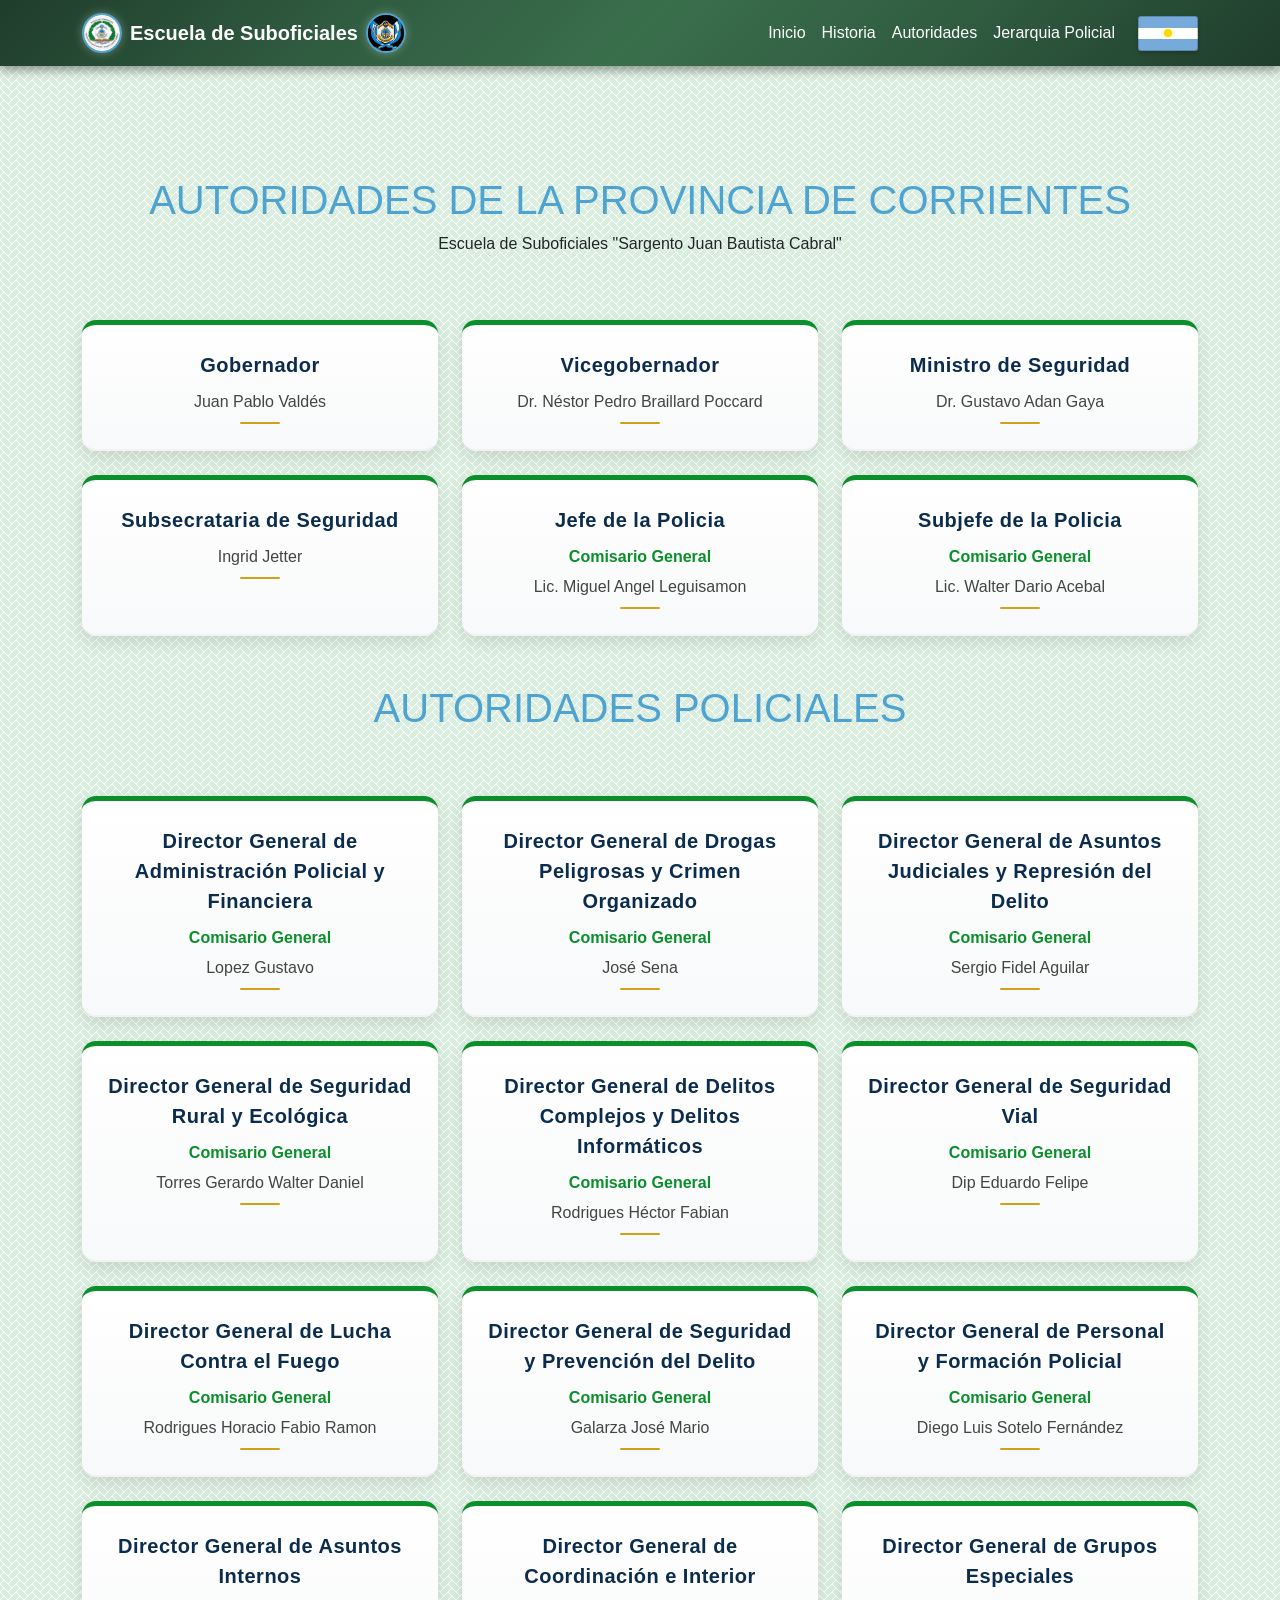
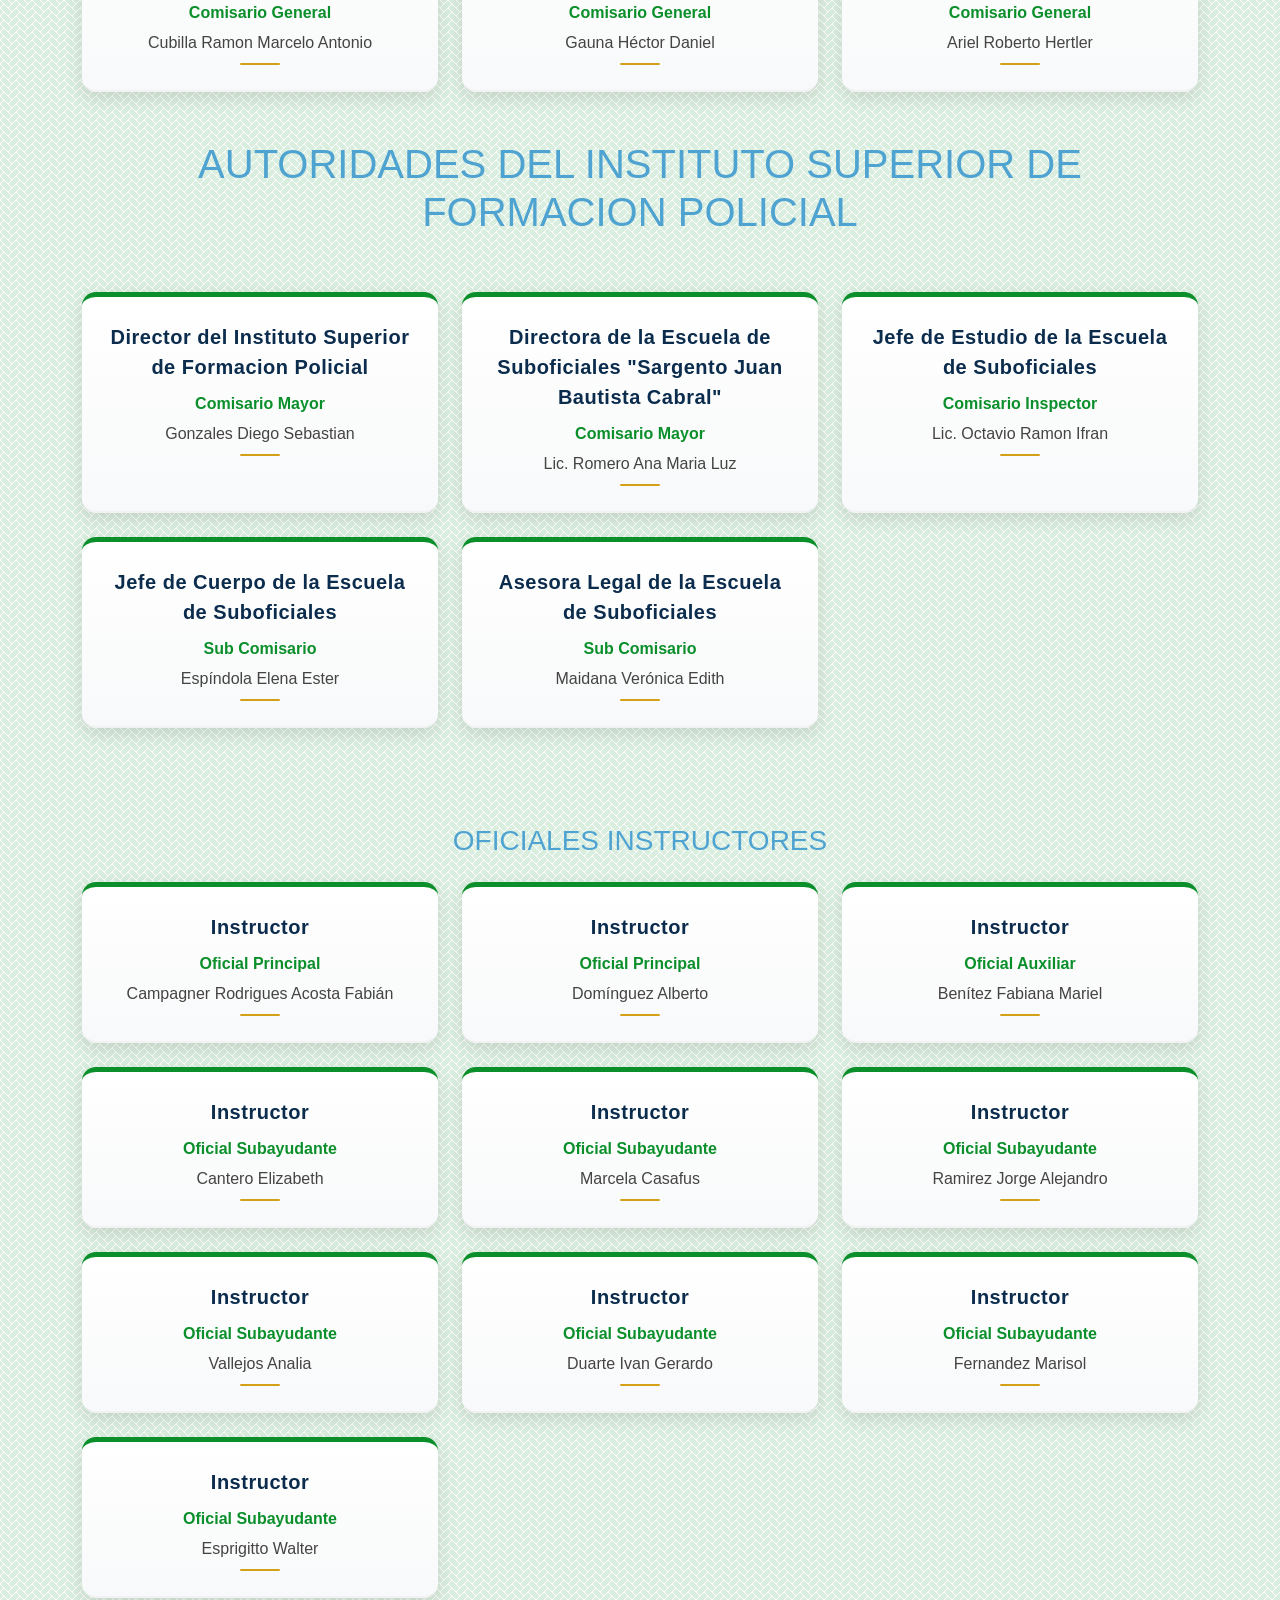
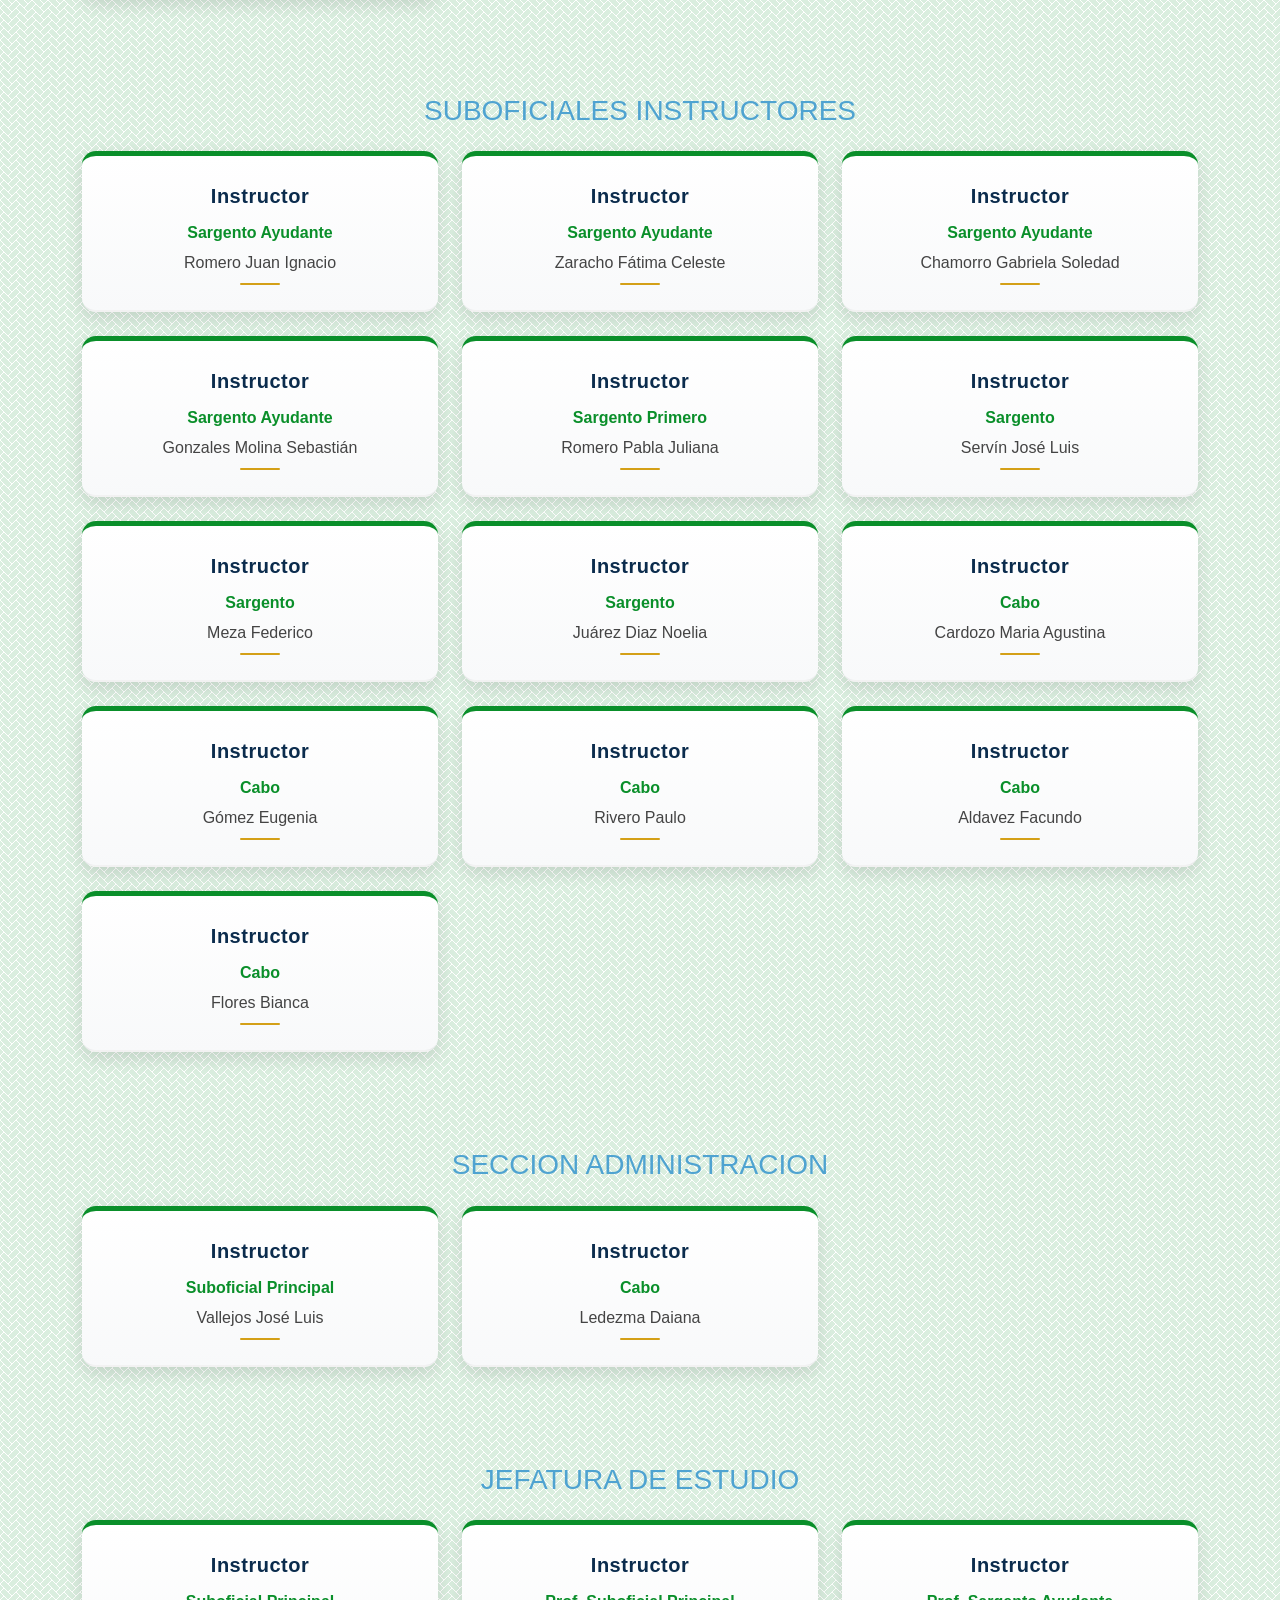
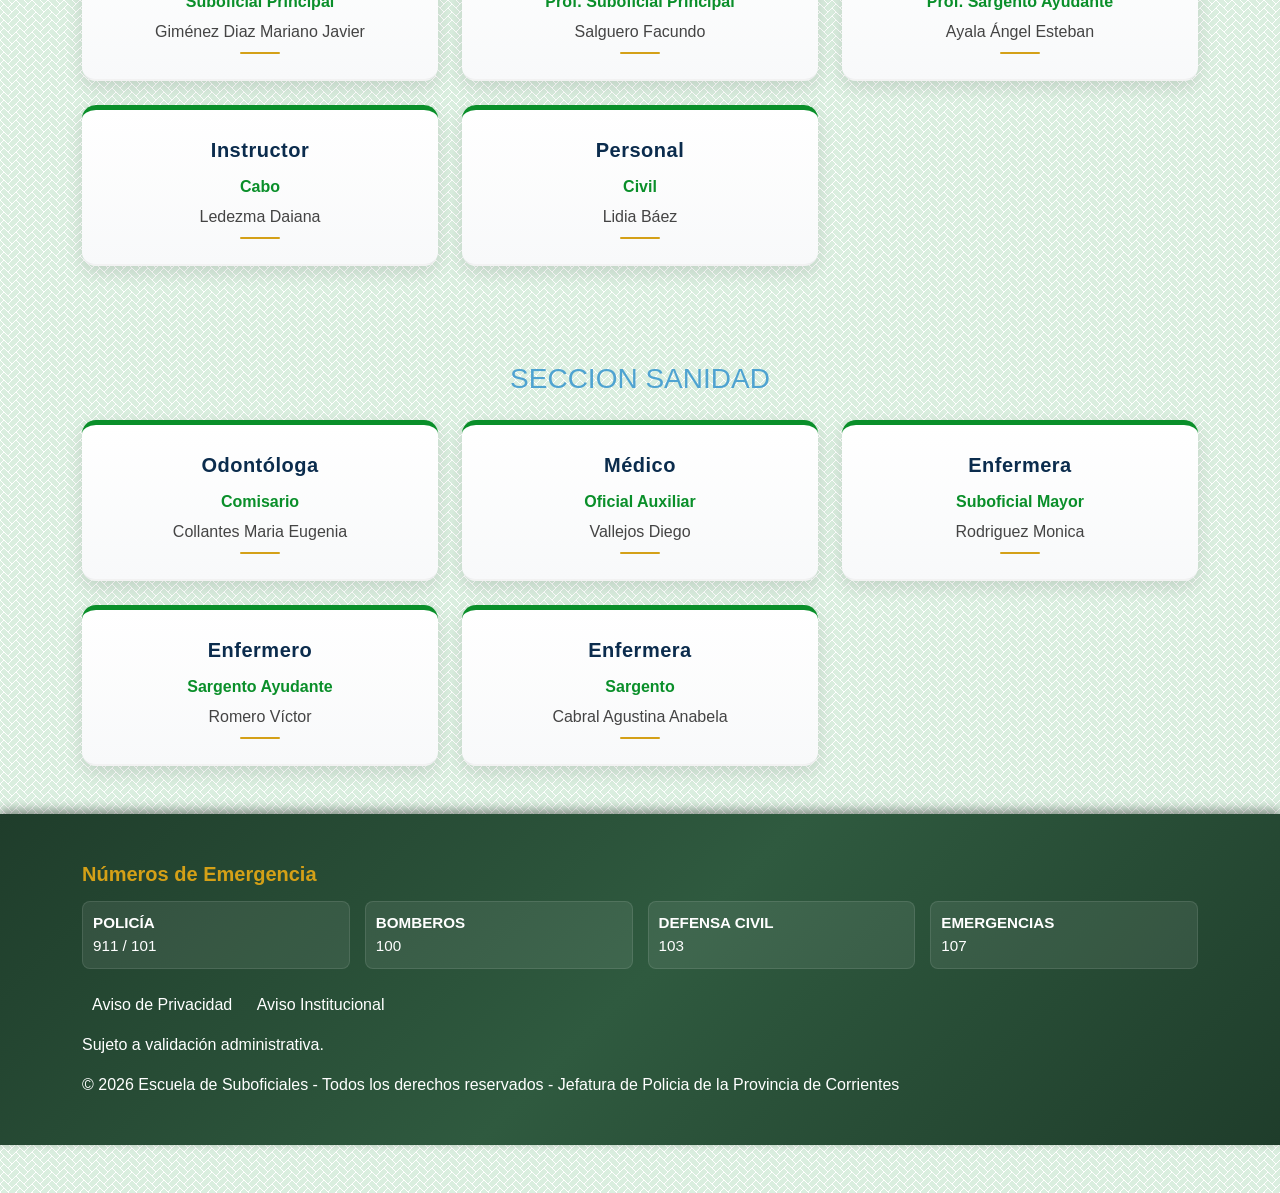
<file: autoridades.html>
<!DOCTYPE html>
<html lang="es">
<head>
    <meta charset="UTF-8">
    <meta name="viewport" content="width=device-width, initial-scale=1.0">

    <title>Autoridades | Escuela de Suboficiales</title>

    <meta name="description" content="Conocé los requisitos, inscripciones y formación en la Escuela de Suboficiales de la Policía de Corrientes. Información.">
  
  <meta name="keywords" content="policia corrientes inscripcion, escuela suboficiales corrientes, requisitos policia corrientes">

  <meta name="author" content="Escuela de Suboficiales">

  <meta name="google-site-verification" content="t-tQDr4OQbtODHxiK_Is6LdPZnGNkWojSII28hrCmGg" />
  
    <!-- Icono de la pestaña-->
    <link rel="icon" href="fav-icon.png" type="image/png">

    <!-- Bootstrap CSS -->
    <link href="https://cdn.jsdelivr.net/npm/bootstrap@5.3.2/dist/css/bootstrap.min.css" rel="stylesheet">

    <!-- CSS propio -->
    <link rel="stylesheet" href="css/index.css">
    <link rel="stylesheet" href="css/autoridades.css">
</head>

<body>

    <div id="navbar"></div>

    <section class="historia-section py-5">

    <div class="container">

        <!-- TITULO -->
        <div class="text-center mb-6">
            <h1 class="titulo-principal">AUTORIDADES DE LA PROVINCIA DE CORRIENTES</h1>
            <p class="subtitulo">
                Escuela de Suboficiales "Sargento Juan Bautista Cabral"
            </p>
        </div>
    </div>

    <!-- Sección Autoridades de la Provincia de Corrientes -->
    <section class="container py-5">
        <div class="row g-4">

            <div class="col-md-4">
                <div class="autoridad">
                    <div class="cargo">Gobernador</div>
                    <div class="jerarquia"></div>
                    <div class="nombre">Juan Pablo Valdés</div>
                </div>
            </div>

            <div class="col-md-4">
                <div class="autoridad">
                    <div class="cargo">Vicegobernador</div>
                    <div class="jerarquia"></div>
                    <div class="nombre">Dr. Néstor Pedro Braillard Poccard</div>
                </div>
            </div>

            <div class="col-md-4">
                <div class="autoridad">
                    <div class="cargo">Ministro de Seguridad</div>
                    <div class="jerarquia"></div>
                    <div class="nombre">Dr. Gustavo Adan Gaya</div>  
                </div>
            </div>

            <div class="col-md-4">
                <div class="autoridad">
                    <div class="cargo">Subsecrataria de Seguridad</div>
                    <div class="jerarquia"></div>
                    <div class="nombre">Ingrid Jetter</div>
                </div>
            </div>

            <div class="col-md-4">
                <div class="autoridad">
                    <div class="cargo">Jefe de la Policia</div>
                    <div class="jerarquia">Comisario General</div>
                    <div class="nombre">Lic. Miguel Angel Leguisamon</div>
                </div>
            </div>

            <div class="col-md-4">
                <div class="autoridad">
                    <div class="cargo">Subjefe de la Policia</div>
                    <div class="jerarquia">Comisario General</div>
                    <div class="nombre">Lic. Walter Dario Acebal</div>             
                </div>
            </div>
        </div>

        </section>

        <div class="container">
            <!-- TITULO -->
            <div class="text-center mb-6">
                <h1 class="titulo-principal">AUTORIDADES POLICIALES</h1>
            </div>
        </div>

        <!-- Sección Autoridades Policiales -->
    <section class="container py-5">
            <h1></h1>
        <div class="row g-4">

            <div class="col-md-4">
                <div class="autoridad">
                    <div class="cargo">Director General de Administración Policial y Financiera</div>
                    <div class="jerarquia">Comisario General</div>
                    <div class="nombre">Lopez Gustavo </div>
                </div>
            </div>

            <div class="col-md-4">
                <div class="autoridad">
                    <div class="cargo">Director General de Drogas Peligrosas y Crimen Organizado</div>
                    <div class="jerarquia">Comisario General</div>
                    <div class="nombre">José Sena</div>
                </div>
            </div>

            <div class="col-md-4">
                <div class="autoridad">
                    <div class="cargo">Director General de Asuntos Judiciales y Represión del Delito</div>
                    <div class="jerarquia">Comisario General</div>
                    <div class="nombre">Sergio Fidel Aguilar</div>
                </div>
            </div>

            <div class="col-md-4">
                <div class="autoridad">
                    <div class="cargo">Director General de Seguridad Rural y Ecológica</div>
                    <div class="jerarquia">Comisario General</div>
                    <div class="nombre">Torres Gerardo Walter Daniel</div>
                </div>
            </div>

            <div class="col-md-4">
                <div class="autoridad">
                    <div class="cargo">Director General de Delitos Complejos y Delitos Informáticos</div>
                    <div class="jerarquia">Comisario General</div>
                    <div class="nombre">Rodrigues Héctor Fabian</div>
                </div>
            </div>

            <div class="col-md-4">
                <div class="autoridad">
                    <div class="cargo">Director General de Seguridad Vial</div>
                    <div class="jerarquia">Comisario General</div>
                    <div class="nombre">Dip Eduardo Felipe</div>
                </div>
            </div>

            <div class="col-md-4">
                <div class="autoridad">
                    <div class="cargo">Director General de Lucha Contra el Fuego </div>
                    <div class="jerarquia">Comisario General</div>
                    <div class="nombre">Rodrigues Horacio Fabio Ramon</div>
                </div>
            </div>

            <div class="col-md-4">
                <div class="autoridad">
                    <div class="cargo">Director General de Seguridad y Prevención del Delito</div>
                    <div class="jerarquia">Comisario General</div>
                    <div class="nombre">Galarza José Mario </div>
                </div>
            </div>

            <div class="col-md-4">
                <div class="autoridad">
                    <div class="cargo">Director General de Personal y Formación Policial</div>
                    <div class="jerarquia">Comisario General</div>
                    <div class="nombre">Diego Luis Sotelo Fernández</div>
                </div>
            </div>

            <div class="col-md-4">
                <div class="autoridad">
                    <div class="cargo">Director General de Asuntos Internos</div>
                    <div class="jerarquia">Comisario General</div>
                    <div class="nombre">Cubilla Ramon Marcelo Antonio </div>
                </div>
            </div>

            <div class="col-md-4">
                <div class="autoridad">
                    <div class="cargo">Director General de Coordinación e Interior</div>
                    <div class="jerarquia">Comisario General</div>
                    <div class="nombre">Gauna Héctor Daniel</div>
                </div>
            </div>

            <div class="col-md-4">
                <div class="autoridad">
                    <div class="cargo">Director General de Grupos Especiales </div>
                    <div class="jerarquia">Comisario General</div>
                    <div class="nombre">Ariel Roberto Hertler</div>
                </div>
            </div>
            
        </div>

    </section>

        <div class="container">
            <!-- TITULO -->
            <div class="text-center mb-6">
                <h1 class="titulo-principal">AUTORIDADES DEL INSTITUTO SUPERIOR DE FORMACION POLICIAL</h1>
            </div>
        </div>

        <!-- Sección AUTORIDADES DEL INSTITUTO SUPERIOR DE FORMACION POLICIAL -->
    <section class="container py-5">
        <div class="row g-4">

            <div class="col-md-4">
                <div class="autoridad">
                    <div class="cargo">Director del Instituto Superior de Formacion Policial</div>
                    <div class="jerarquia">Comisario Mayor</div>
                    <div class="nombre">Gonzales Diego Sebastian</div>
                </div>
            </div>

            <div class="col-md-4">
                <div class="autoridad">
                    <div class="cargo">Directora de la Escuela de Suboficiales "Sargento Juan Bautista Cabral"</div>
                    <div class="jerarquia">Comisario Mayor</div>
                    <div class="nombre">Lic. Romero Ana Maria Luz</div>
                </div>
            </div>

            <div class="col-md-4">
                <div class="autoridad">
                    <div class="cargo">Jefe de Estudio de la Escuela de Suboficiales</div>
                    <div class="jerarquia">Comisario Inspector</div>
                    <div class="nombre">Lic. Octavio Ramon Ifran</div>
                </div>
            </div>

            <div class="col-md-4">
                <div class="autoridad">
                    <div class="cargo">Jefe de Cuerpo de la Escuela de Suboficiales</div>
                    <div class="jerarquia">Sub Comisario</div>
                    <div class="nombre">Espíndola Elena Ester</div>
                </div>
            </div>

            <div class="col-md-4">
                <div class="autoridad">
                    <div class="cargo">Asesora Legal de la Escuela de Suboficiales</div>
                    <div class="jerarquia">Sub Comisario</div>
                    <div class="nombre">Maidana Verónica Edith</div>
                </div>
            </div>

            
        </div>

        </section>

        <!-- OFICIALES INSTRUCTORES -->
<section class="container py-5">
    <h3 class="text-center mb-4">OFICIALES INSTRUCTORES</h3>
    <div class="row g-4">

        <div class="col-md-4">
            <div class="autoridad">
                <div class="cargo">Instructor</div>
                <div class="jerarquia">Oficial Principal</div>
                <div class="nombre">Campagner Rodrigues Acosta Fabián</div>
            </div>
        </div>

        <div class="col-md-4">
            <div class="autoridad">
                <div class="cargo">Instructor</div>
                <div class="jerarquia">Oficial Principal</div>
                <div class="nombre">Domínguez Alberto</div>
            </div>
        </div>

        <div class="col-md-4">
            <div class="autoridad">
                <div class="cargo">Instructor</div>
                <div class="jerarquia">Oficial Auxiliar</div>
                <div class="nombre">Benítez Fabiana Mariel</div>
            </div>
        </div>

        <div class="col-md-4">
            <div class="autoridad">
                <div class="cargo">Instructor</div>
                <div class="jerarquia">Oficial Subayudante</div>
                <div class="nombre">Cantero Elizabeth</div>
            </div>
        </div>

        <div class="col-md-4">
            <div class="autoridad">
                <div class="cargo">Instructor</div>
                <div class="jerarquia">Oficial Subayudante</div>
                <div class="nombre">Marcela Casafus</div>
            </div>
        </div>

        <div class="col-md-4">
            <div class="autoridad">
                <div class="cargo">Instructor</div>
                <div class="jerarquia">Oficial Subayudante</div>
                <div class="nombre">Ramirez Jorge Alejandro</div>
            </div>
        </div>

        <div class="col-md-4">
            <div class="autoridad">
                <div class="cargo">Instructor</div>
                <div class="jerarquia">Oficial Subayudante</div>
                <div class="nombre">Vallejos Analia</div>
            </div>
        </div>

        <div class="col-md-4">
            <div class="autoridad">
                <div class="cargo">Instructor</div>
                <div class="jerarquia">Oficial Subayudante</div>
                <div class="nombre">Duarte Ivan Gerardo</div>
            </div>
        </div>

        <div class="col-md-4">
            <div class="autoridad">
                <div class="cargo">Instructor</div>
                <div class="jerarquia">Oficial Subayudante</div>
                <div class="nombre">Fernandez Marisol</div>
            </div>
        </div>

        <div class="col-md-4">
            <div class="autoridad">
                <div class="cargo">Instructor</div>
                <div class="jerarquia">Oficial Subayudante</div>
                <div class="nombre">Esprigitto Walter</div>
            </div>
        </div>

    </div>
</section>

<!-- SUBOFICIALES INSTRUCTORES -->
<section class="container py-5">
    <h3 class="text-center mb-4">SUBOFICIALES INSTRUCTORES</h3>
    <div class="row g-4">

        <div class="col-md-4"><div class="autoridad"><div class="cargo">Instructor</div><div class="jerarquia">Sargento Ayudante</div><div class="nombre">Romero Juan Ignacio</div></div></div>

        <div class="col-md-4"><div class="autoridad"><div class="cargo">Instructor</div><div class="jerarquia">Sargento Ayudante</div><div class="nombre">Zaracho Fátima Celeste</div></div></div>

        <div class="col-md-4"><div class="autoridad"><div class="cargo">Instructor</div><div class="jerarquia">Sargento Ayudante</div><div class="nombre">Chamorro Gabriela Soledad</div></div></div>

        <div class="col-md-4"><div class="autoridad"><div class="cargo">Instructor</div><div class="jerarquia">Sargento Ayudante</div><div class="nombre">Gonzales Molina Sebastián</div></div></div>

        <div class="col-md-4"><div class="autoridad"><div class="cargo">Instructor</div><div class="jerarquia">Sargento Primero</div><div class="nombre">Romero Pabla Juliana</div></div></div>

        <div class="col-md-4"><div class="autoridad"><div class="cargo">Instructor</div><div class="jerarquia">Sargento</div><div class="nombre">Servín José Luis</div></div></div>

        <div class="col-md-4"><div class="autoridad"><div class="cargo">Instructor</div><div class="jerarquia">Sargento</div><div class="nombre">Meza Federico</div></div></div>

        <div class="col-md-4"><div class="autoridad"><div class="cargo">Instructor</div><div class="jerarquia">Sargento</div><div class="nombre">Juárez Diaz Noelia</div></div></div>

        <div class="col-md-4"><div class="autoridad"><div class="cargo">Instructor</div><div class="jerarquia">Cabo</div><div class="nombre">Cardozo Maria Agustina</div></div></div>

        <div class="col-md-4"><div class="autoridad"><div class="cargo">Instructor</div><div class="jerarquia">Cabo</div><div class="nombre">Gómez Eugenia</div></div></div>

        <div class="col-md-4"><div class="autoridad"><div class="cargo">Instructor</div><div class="jerarquia">Cabo</div><div class="nombre">Rivero Paulo</div></div></div>
         
        <div class="col-md-4"><div class="autoridad"><div class="cargo">Instructor</div><div class="jerarquia">Cabo</div><div class="nombre">Aldavez Facundo</div></div></div>

        <div class="col-md-4"><div class="autoridad"><div class="cargo">Instructor</div><div class="jerarquia">Cabo</div><div class="nombre">Flores Bianca</div></div></div>




    </div>
</section>

<!-- ADMINISTRACION -->
<section class="container py-5">
    <h3 class="text-center mb-4">SECCION ADMINISTRACION</h3>
    <div class="row g-4">

        <div class="col-md-4"><div class="autoridad"><div class="cargo">Instructor</div><div class="jerarquia">Suboficial Principal</div><div class="nombre">Vallejos José Luis</div></div></div>

        <div class="col-md-4"><div class="autoridad"><div class="cargo">Instructor</div><div class="jerarquia">Cabo</div><div class="nombre">Ledezma Daiana</div></div></div>

    </div>
</section>

<!-- JEFATURA DE ESTUDIO -->
<section class="container py-5">
    <h3 class="text-center mb-4">JEFATURA DE ESTUDIO</h3>
    <div class="row g-4">

        <div class="col-md-4"><div class="autoridad"><div class="cargo">Instructor</div><div class="jerarquia">Suboficial Principal</div><div class="nombre">Giménez Diaz Mariano Javier</div></div></div>

        <div class="col-md-4"><div class="autoridad"><div class="cargo">Instructor</div><div class="jerarquia">Prof. Suboficial Principal</div><div class="nombre">Salguero Facundo</div></div></div>

        <div class="col-md-4"><div class="autoridad"><div class="cargo">Instructor</div><div class="jerarquia">Prof. Sargento Ayudante</div><div class="nombre">Ayala Ángel Esteban</div></div></div>

        <div class="col-md-4"><div class="autoridad"><div class="cargo">Instructor</div><div class="jerarquia">Cabo</div><div class="nombre">Ledezma Daiana</div></div></div>

        <div class="col-md-4"><div class="autoridad"><div class="cargo">Personal</div><div class="jerarquia">Civil</div><div class="nombre">Lidia Báez</div></div></div>

    </div>
</section>

<!-- SANIDAD -->
<section class="container py-5">
    <h3 class="text-center mb-4">SECCION SANIDAD</h3>
    <div class="row g-4">

        <div class="col-md-4"><div class="autoridad"><div class="cargo">Odontóloga</div><div class="jerarquia">Comisario</div><div class="nombre">Collantes Maria Eugenia</div></div></div>

        <div class="col-md-4"><div class="autoridad"><div class="cargo">Médico</div><div class="jerarquia">Oficial Auxiliar</div><div class="nombre">Vallejos Diego</div></div></div>

        <div class="col-md-4"><div class="autoridad"><div class="cargo">Enfermera</div><div class="jerarquia">Suboficial Mayor</div><div class="nombre">Rodriguez Monica</div></div></div>

        <div class="col-md-4"><div class="autoridad"><div class="cargo">Enfermero</div><div class="jerarquia">Sargento Ayudante</div><div class="nombre">Romero Víctor</div></div></div>

        <div class="col-md-4"><div class="autoridad"><div class="cargo">Enfermera</div><div class="jerarquia">Sargento</div><div class="nombre">Cabral Agustina Anabela</div></div></div>

    </div>
</section>

        

    <!-- Bootstrap JS -->
    <script src="https://cdn.jsdelivr.net/npm/bootstrap@5.3.2/dist/js/bootstrap.bundle.min.js"></script>

    <script>
    fetch("footer.html")
    .then(response => response.text())
    .then(data => {
        document.getElementById("footer").innerHTML = data;
    });
    </script>

    <script>
    fetch("navbar.html")
    .then(response => response.text())
    .then(data => {
        document.getElementById("navbar").innerHTML = data;
    });
    </script>

    <div id="footer"></div>
</body>


</html>
</file>
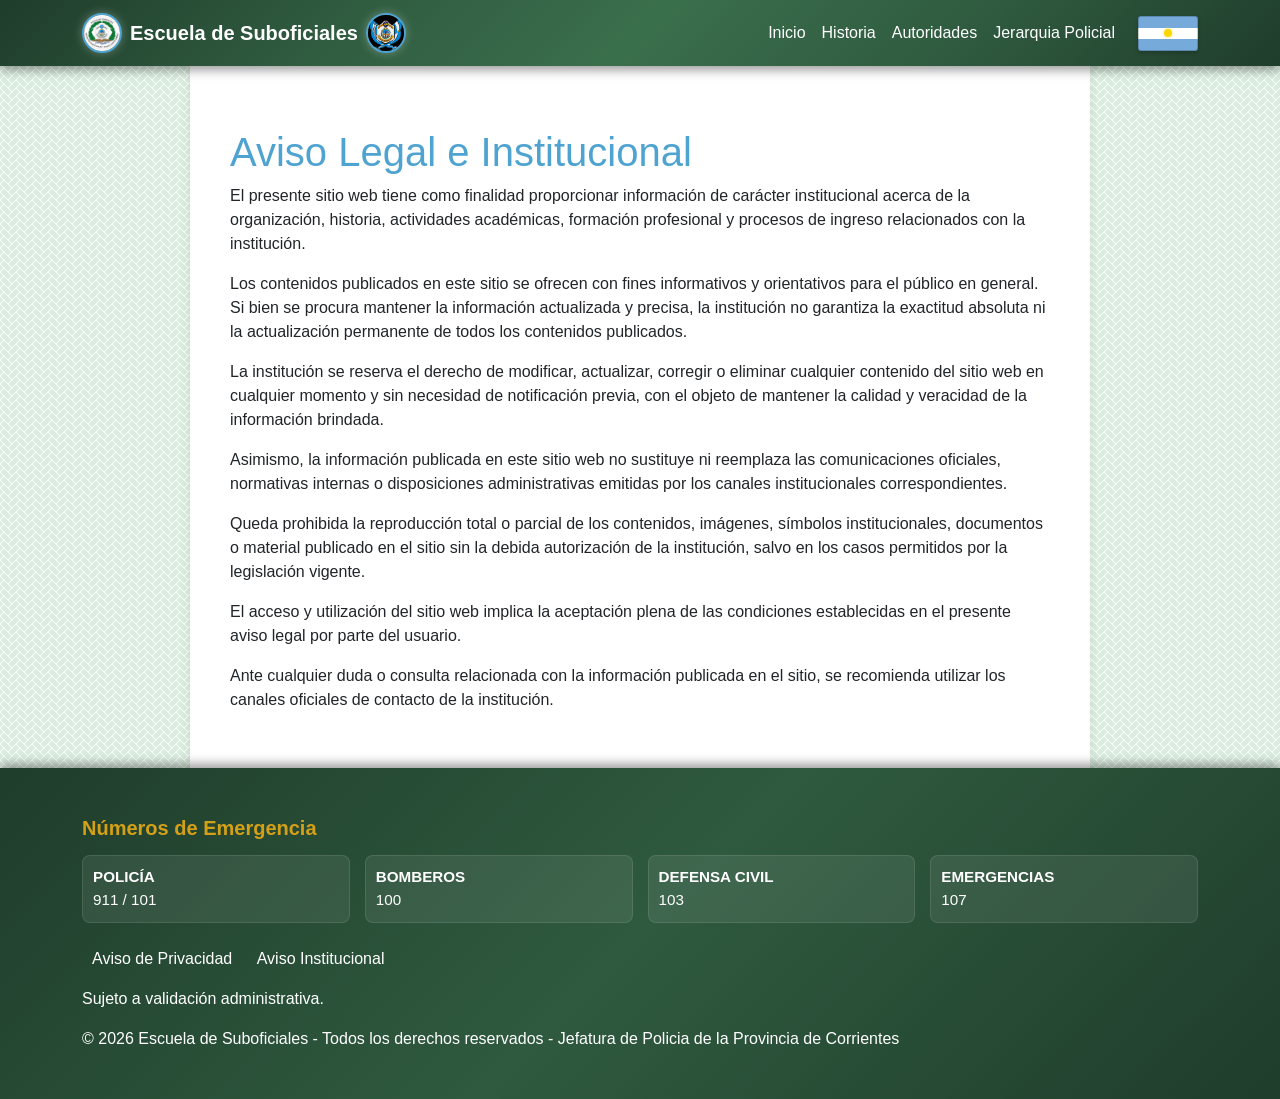
<file: avisoInstitucional.html>
<!DOCTYPE html>
<html lang="es">
<head>
<meta charset="UTF-8">
<meta name="viewport" content="width=device-width, initial-scale=1.0">
<title>Aviso Legal | Escuela de Suboficiales Sargento Juan Bautista Cabral</title>

  <meta name="description" content="Conocé los requisitos, inscripciones y formación en la Escuela de Suboficiales de la Policía de Corrientes. Información.">
  
  <meta name="keywords" content="policia corrientes inscripcion, escuela suboficiales corrientes, requisitos policia corrientes">

  <meta name="author" content="Escuela de Suboficiales">

  <meta name="google-site-verification" content="t-tQDr4OQbtODHxiK_Is6LdPZnGNkWojSII28hrCmGg" />

  <link rel="icon" href="fav-icon.png" type="image/png">

  <!-- Bootstrap CSS -->
  <link href="https://cdn.jsdelivr.net/npm/bootstrap@5.3.2/dist/css/bootstrap.min.css" rel="stylesheet">

  <!-- CSS propio -->
  <link rel="stylesheet" href="css/index.css">
</head>
<style>

body{
    font-family: Arial, Helvetica, sans-serif;
    margin:0;
    color:#333;
    line-height:1.6;
}

main{
    max-width:900px;
    margin:auto;
    background:white;
    padding:40px;
    box-shadow:0 0 10px rgba(0,0,0,0.1);
    padding-top: 5pc;
  }

h3{
    color:#0A8F2A;
    margin-top:0;
}

</style>
</head>

<body>
    
<div id="navbar"></div>

<main>

<h1>Aviso Legal e Institucional</h1>

<p>
El presente sitio web tiene como finalidad proporcionar información de carácter institucional acerca de la organización, historia, actividades académicas, formación profesional y procesos de ingreso relacionados con la institución.
</p>

<p>
Los contenidos publicados en este sitio se ofrecen con fines informativos y orientativos para el público en general. Si bien se procura mantener la información actualizada y precisa, la institución no garantiza la exactitud absoluta ni la actualización permanente de todos los contenidos publicados.
</p>

<p>
La institución se reserva el derecho de modificar, actualizar, corregir o eliminar cualquier contenido del sitio web en cualquier momento y sin necesidad de notificación previa, con el objeto de mantener la calidad y veracidad de la información brindada.
</p>

<p>
Asimismo, la información publicada en este sitio web no sustituye ni reemplaza las comunicaciones oficiales, normativas internas o disposiciones administrativas emitidas por los canales institucionales correspondientes.
</p>

<p>
Queda prohibida la reproducción total o parcial de los contenidos, imágenes, símbolos institucionales, documentos o material publicado en el sitio sin la debida autorización de la institución, salvo en los casos permitidos por la legislación vigente.
</p>

<p>
El acceso y utilización del sitio web implica la aceptación plena de las condiciones establecidas en el presente aviso legal por parte del usuario.
</p>

<p>
Ante cualquier duda o consulta relacionada con la información publicada en el sitio, se recomienda utilizar los canales oficiales de contacto de la institución.
</p>

</main>
<!-- Bootstrap JS -->
<script src="https://cdn.jsdelivr.net/npm/bootstrap@5.3.2/dist/js/bootstrap.bundle.min.js"></script>

<script>
fetch("footer.html")
  .then(response => response.text())
  .then(data => {
    document.getElementById("footer").innerHTML = data;
  });
</script>

<script>
fetch("navbar.html")
  .then(response => response.text())
  .then(data => {
    document.getElementById("navbar").innerHTML = data;
  });
</script>

<div id="footer"></div>

</body>
</html>
</file>
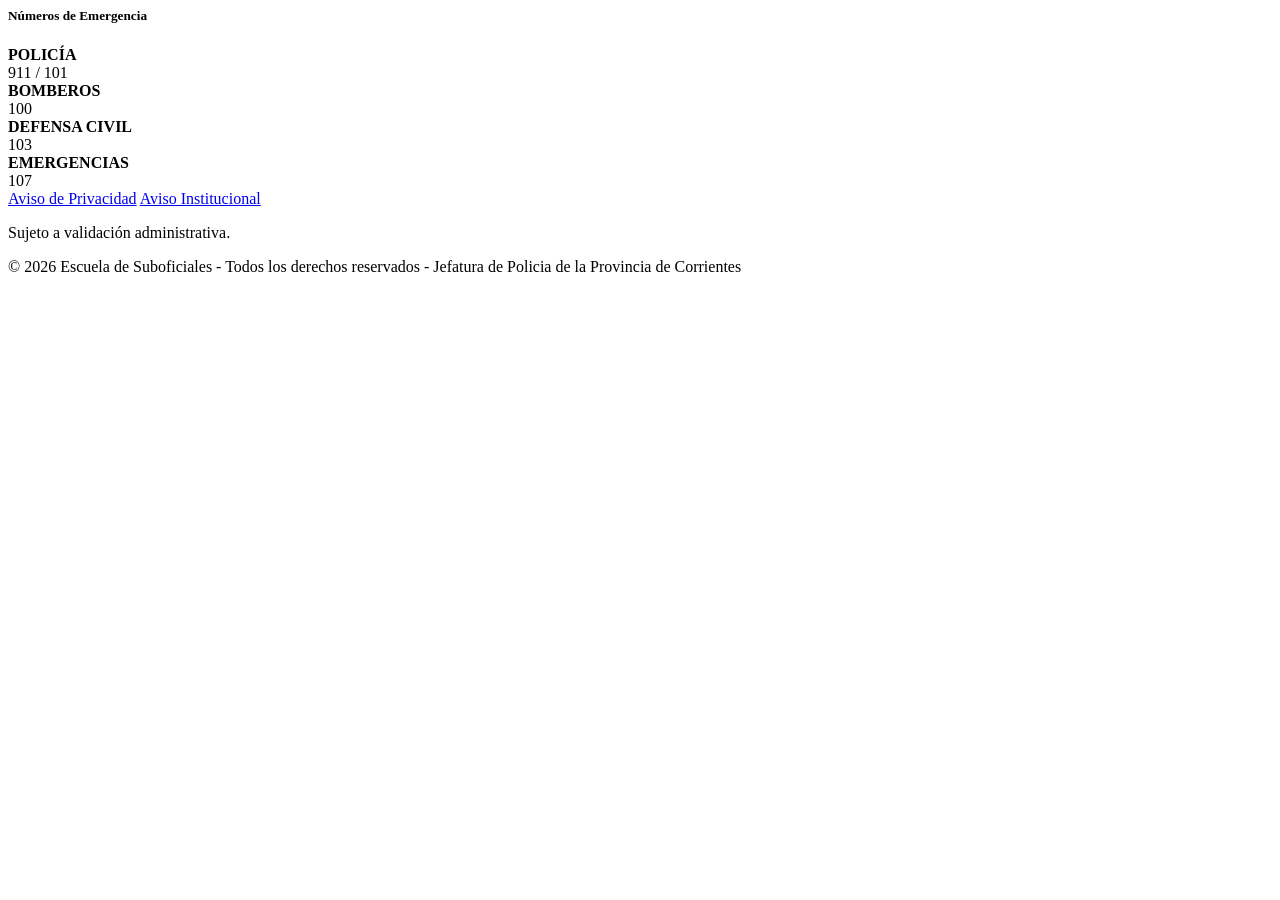
<file: footer.html>
<body>
  
<!-- FOOTER -->
<footer class="footer text-white py-5">
  <div class="container">

    <!-- EMERGENCIAS -->
    <div class="emergencias mb-4">
      <h5>Números de Emergencia</h5>
      <div class="emergencias-grid">
        <div><strong>POLICÍA</strong><br>911 / 101</div>
        <div><strong>BOMBEROS</strong><br>100</div>
        <div><strong>DEFENSA CIVIL</strong><br>103</div>
        <div><strong>EMERGENCIAS</strong><br>107</div>
      </div>
    </div>

    <!-- LINKS -->
    <div class="footer-links mb-3">
      <a href="privacidad.html">Aviso de Privacidad</a>
      <a href="avisoInstitucional.html">Aviso Institucional</a>
    </div>

    <p>Sujeto a validación administrativa.</p>
    <p class="mb-0">© 2026 Escuela de Suboficiales - Todos los derechos reservados - Jefatura de Policia de la Provincia de Corrientes</p>

  </div>
</footer>

  </body>
</file>
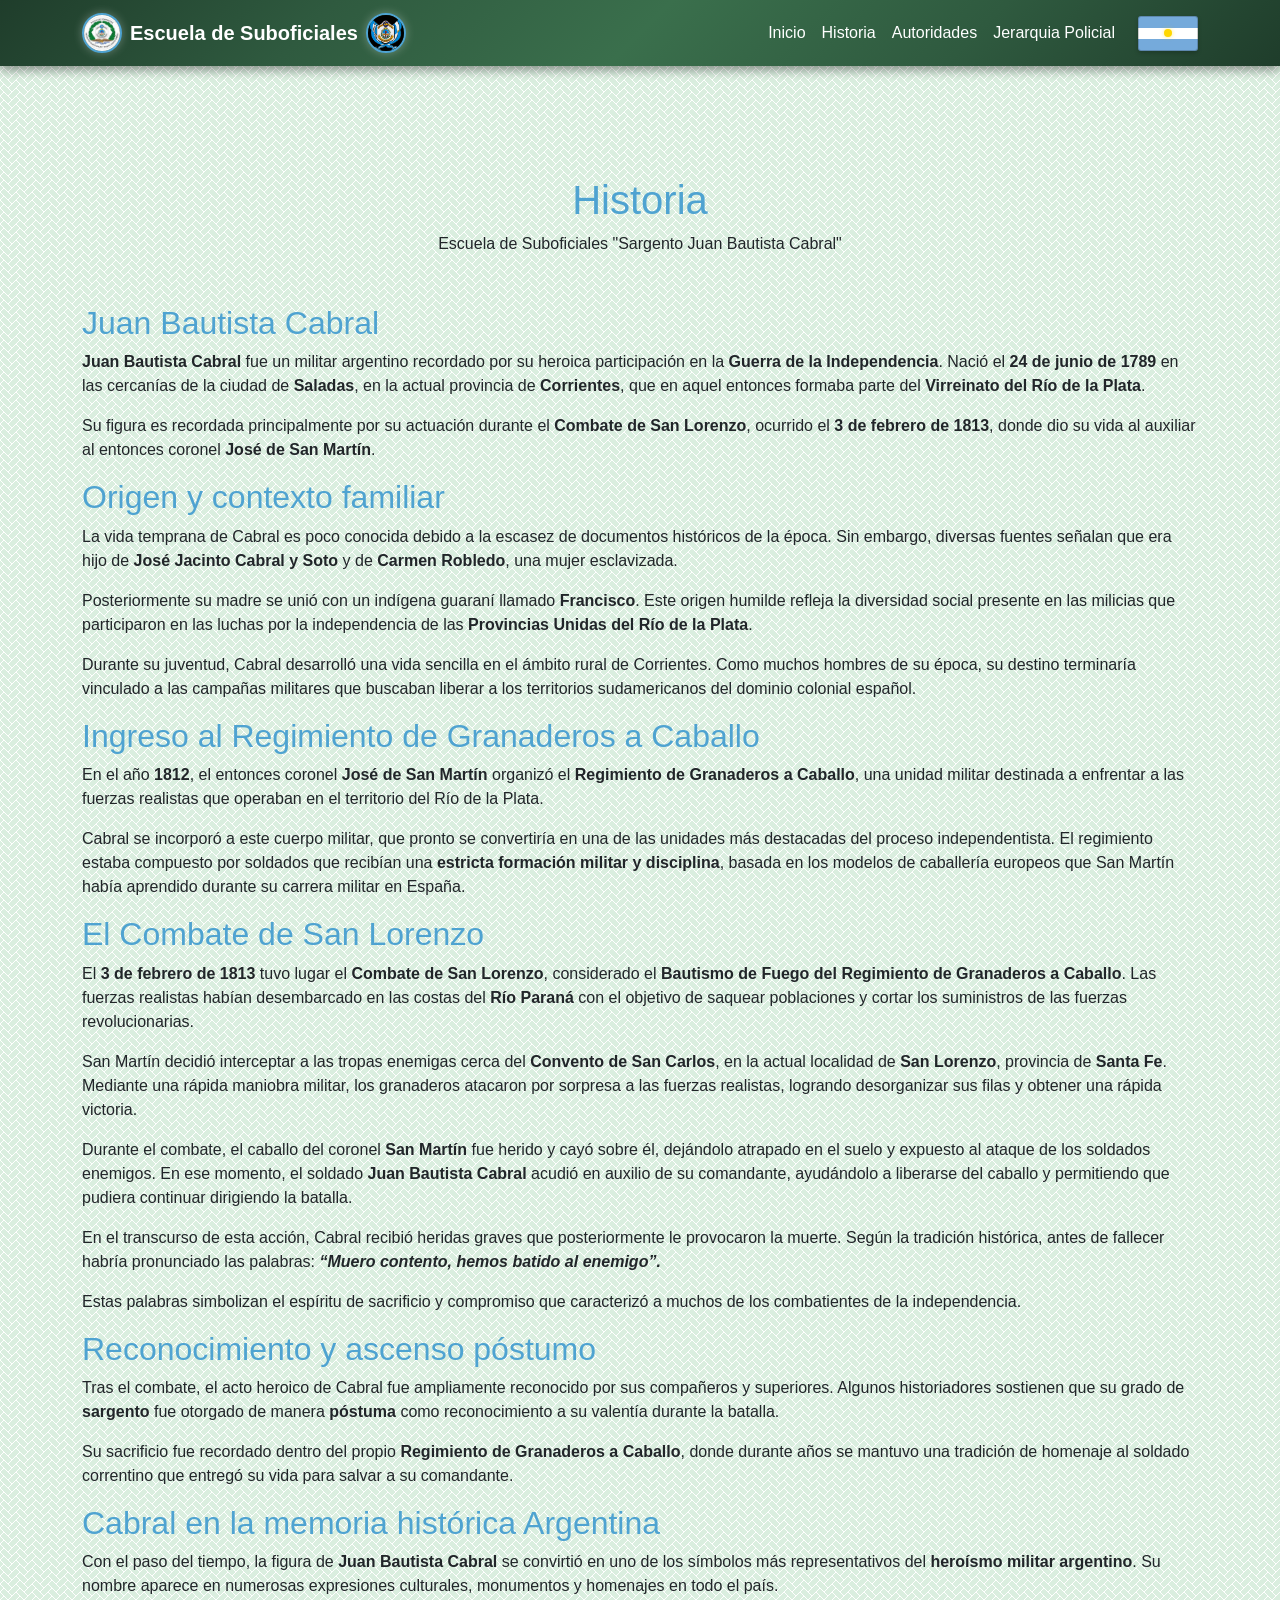
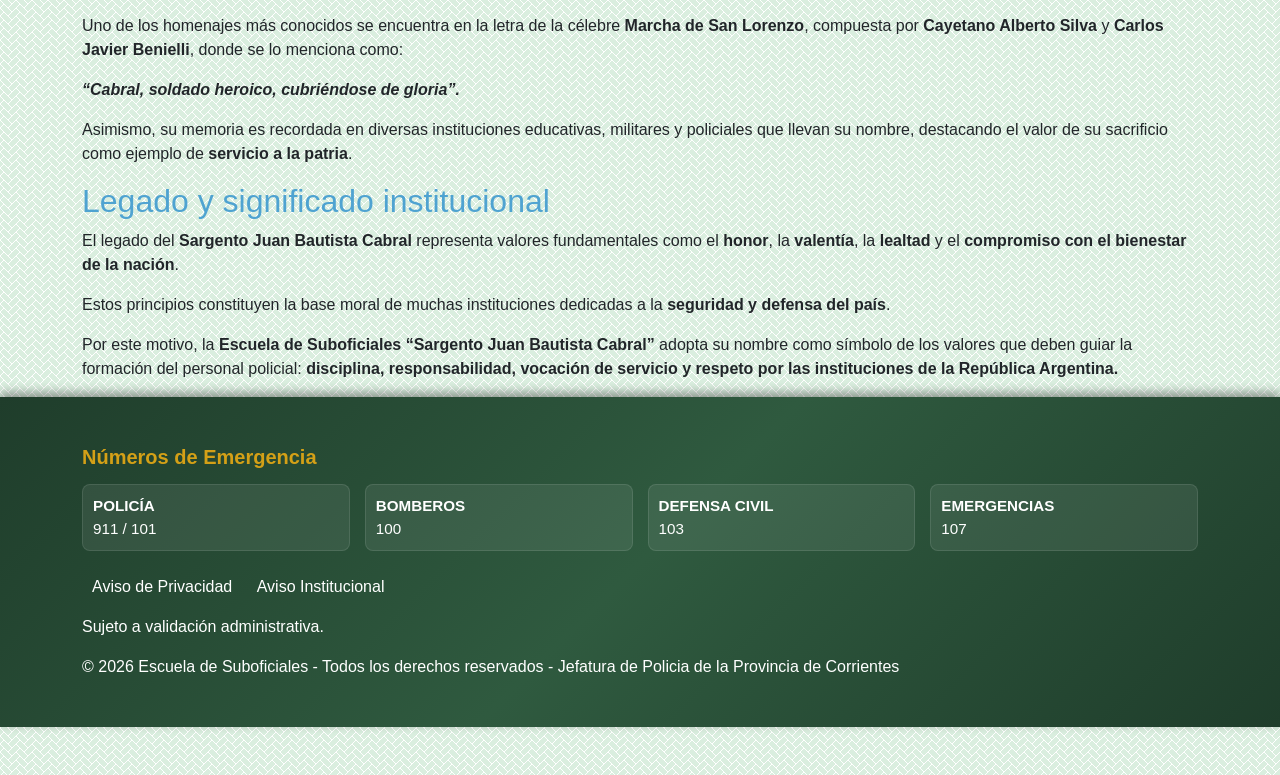
<file: historia.html>
<!DOCTYPE html>
<html lang="es">
<head>
    <meta charset="UTF-8">
    <meta name="viewport" content="width=device-width, initial-scale=1.0">

    <title>Historia | Escuela de Suboficiales</title>

    <meta name="google-site-verification" content="JI_UOXq9o0uNEGSuWS3S4Z6T5hwhUppwB3-NcTE23M8" />

  <meta name="robots" content="index, follow">
  
  <meta name="description" content="Conocé los requisitos, inscripciones y formación Policía de Corrientes. Información.">
  
  <meta name="keywords" content="policia corrientes inscripcion, escuela suboficiales corrientes, requisitos policia corrientes">

  <meta name="author" content="Escuela de Suboficiales"> 

    <link rel="icon" href="fav-icon.png" type="image/png">

  <!-- Bootstrap CSS -->
  <link href="https://cdn.jsdelivr.net/npm/bootstrap@5.3.2/dist/css/bootstrap.min.css" rel="stylesheet">

  <!-- CSS propio -->
  <link rel="stylesheet" href="css/index.css">
  <link rel="stylesheet" href="css/historia.css">
</head>

<body>
<div id="navbar"></div>

<section class="historia-section py-5">

<div class="container-fluid px-0">

    <!-- TITULO -->
    <div class="text-center mb-5">
        <h1 class="titulo-principal">Historia</h1>
        <p class="subtitulo">
            Escuela de Suboficiales "Sargento Juan Bautista Cabral"
        </p>
    </div>

    <!-- CONTENIDO HISTORIA -->

<div class="container historia-contenido">

<h2>Juan Bautista Cabral</h2>

<p>
<strong>Juan Bautista Cabral</strong> fue un militar argentino recordado por su heroica
participación en la <strong>Guerra de la Independencia</strong>. Nació el
<strong>24 de junio de 1789</strong> en las cercanías de la ciudad de
<strong>Saladas</strong>, en la actual provincia de <strong>Corrientes</strong>,
que en aquel entonces formaba parte del <strong>Virreinato del Río de la Plata</strong>.
</p>

<p>
Su figura es recordada principalmente por su actuación durante el
<strong>Combate de San Lorenzo</strong>, ocurrido el
<strong>3 de febrero de 1813</strong>, donde dio su vida al auxiliar
al entonces coronel <strong>José de San Martín</strong>.
</p>


<h2>Origen y contexto familiar</h2>

<p>
La vida temprana de Cabral es poco conocida debido a la escasez
de documentos históricos de la época. Sin embargo, diversas fuentes
señalan que era hijo de <strong>José Jacinto Cabral y Soto</strong> y de
<strong>Carmen Robledo</strong>, una mujer esclavizada.
</p>

<p>
Posteriormente su madre se unió con un indígena guaraní llamado
<strong>Francisco</strong>. Este origen humilde refleja la diversidad
social presente en las milicias que participaron en las luchas por
la independencia de las <strong>Provincias Unidas del Río de la Plata</strong>.
</p>

<p>
Durante su juventud, Cabral desarrolló una vida sencilla en el ámbito
rural de Corrientes. Como muchos hombres de su época, su destino
terminaría vinculado a las campañas militares que buscaban liberar
a los territorios sudamericanos del dominio colonial español.
</p>


<h2>Ingreso al Regimiento de Granaderos a Caballo</h2>

<p>
En el año <strong>1812</strong>, el entonces coronel
<strong>José de San Martín</strong> organizó el
<strong>Regimiento de Granaderos a Caballo</strong>, una unidad militar
destinada a enfrentar a las fuerzas realistas que operaban en el
territorio del Río de la Plata.
</p>

<p>
Cabral se incorporó a este cuerpo militar, que pronto se convertiría
en una de las unidades más destacadas del proceso independentista.
El regimiento estaba compuesto por soldados que recibían una
<strong>estricta formación militar y disciplina</strong>, basada en
los modelos de caballería europeos que San Martín había aprendido
durante su carrera militar en España.
</p>


<h2>El Combate de San Lorenzo</h2>

<p>
El <strong>3 de febrero de 1813</strong> tuvo lugar el
<strong>Combate de San Lorenzo</strong>, considerado el
<strong>Bautismo de Fuego del Regimiento de Granaderos a Caballo</strong>.
Las fuerzas realistas habían desembarcado en las costas del
<strong>Río Paraná</strong> con el objetivo de saquear poblaciones
y cortar los suministros de las fuerzas revolucionarias.
</p>

<p>
San Martín decidió interceptar a las tropas enemigas cerca del
<strong>Convento de San Carlos</strong>, en la actual localidad de
<strong>San Lorenzo</strong>, provincia de <strong>Santa Fe</strong>.
Mediante una rápida maniobra militar, los granaderos atacaron por
sorpresa a las fuerzas realistas, logrando desorganizar sus filas
y obtener una rápida victoria.
</p>

<p>
Durante el combate, el caballo del coronel <strong>San Martín</strong>
fue herido y cayó sobre él, dejándolo atrapado en el suelo y expuesto
al ataque de los soldados enemigos. En ese momento, el soldado
<strong>Juan Bautista Cabral</strong> acudió en auxilio de su comandante,
ayudándolo a liberarse del caballo y permitiendo que pudiera continuar
dirigiendo la batalla.
</p>

<p>
En el transcurso de esta acción, Cabral recibió heridas graves que
posteriormente le provocaron la muerte. Según la tradición histórica,
antes de fallecer habría pronunciado las palabras:
<strong><em>“Muero contento, hemos batido al enemigo”.</em></strong>
</p>

<p>
Estas palabras simbolizan el espíritu de sacrificio y compromiso
que caracterizó a muchos de los combatientes de la independencia.
</p>


<h2>Reconocimiento y ascenso póstumo</h2>

<p>
Tras el combate, el acto heroico de Cabral fue ampliamente reconocido
por sus compañeros y superiores. Algunos historiadores sostienen que
su grado de <strong>sargento</strong> fue otorgado de manera
<strong>póstuma</strong> como reconocimiento a su valentía durante
la batalla.
</p>

<p>
Su sacrificio fue recordado dentro del propio
<strong>Regimiento de Granaderos a Caballo</strong>, donde durante
años se mantuvo una tradición de homenaje al soldado correntino que
entregó su vida para salvar a su comandante.
</p>


<h2>Cabral en la memoria histórica Argentina</h2>

<p>
Con el paso del tiempo, la figura de <strong>Juan Bautista Cabral</strong>
se convirtió en uno de los símbolos más representativos del
<strong>heroísmo militar argentino</strong>. Su nombre aparece en
numerosas expresiones culturales, monumentos y homenajes en todo el país.
</p>

<p>
Uno de los homenajes más conocidos se encuentra en la letra de la
célebre <strong>Marcha de San Lorenzo</strong>, compuesta por
<strong>Cayetano Alberto Silva</strong> y <strong>Carlos Javier Benielli</strong>,
donde se lo menciona como:
</p>

<p>
<strong><em>“Cabral, soldado heroico, cubriéndose de gloria”.</em></strong>
</p>

<p>
Asimismo, su memoria es recordada en diversas instituciones
educativas, militares y policiales que llevan su nombre,
destacando el valor de su sacrificio como ejemplo de
<strong>servicio a la patria</strong>.
</p>


<h2>Legado y significado institucional</h2>

<p>
El legado del <strong>Sargento Juan Bautista Cabral</strong> representa
valores fundamentales como el <strong>honor</strong>, la
<strong>valentía</strong>, la <strong>lealtad</strong> y el
<strong>compromiso con el bienestar de la nación</strong>.
</p>

<p>
Estos principios constituyen la base moral de muchas instituciones
dedicadas a la <strong>seguridad y defensa del país</strong>.
</p>

<p>
Por este motivo, la <strong>Escuela de Suboficiales
“Sargento Juan Bautista Cabral”</strong> adopta su nombre como símbolo
de los valores que deben guiar la formación del personal policial:
<strong>disciplina, responsabilidad, vocación de servicio y respeto
por las instituciones de la República Argentina.</strong>
</p>

</div>



<!-- Bootstrap JS -->
    <script src="https://cdn.jsdelivr.net/npm/bootstrap@5.3.2/dist/js/bootstrap.bundle.min.js"></script>

    <script>
    fetch("footer.html")
    .then(response => response.text())
    .then(data => {
        document.getElementById("footer").innerHTML = data;
    });
    </script>

    <script>
    fetch("navbar.html")
    .then(response => response.text())
    .then(data => {
        document.getElementById("navbar").innerHTML = data;
    });
    </script>

    <div id="footer"></div>
</body>


</html>
</file>
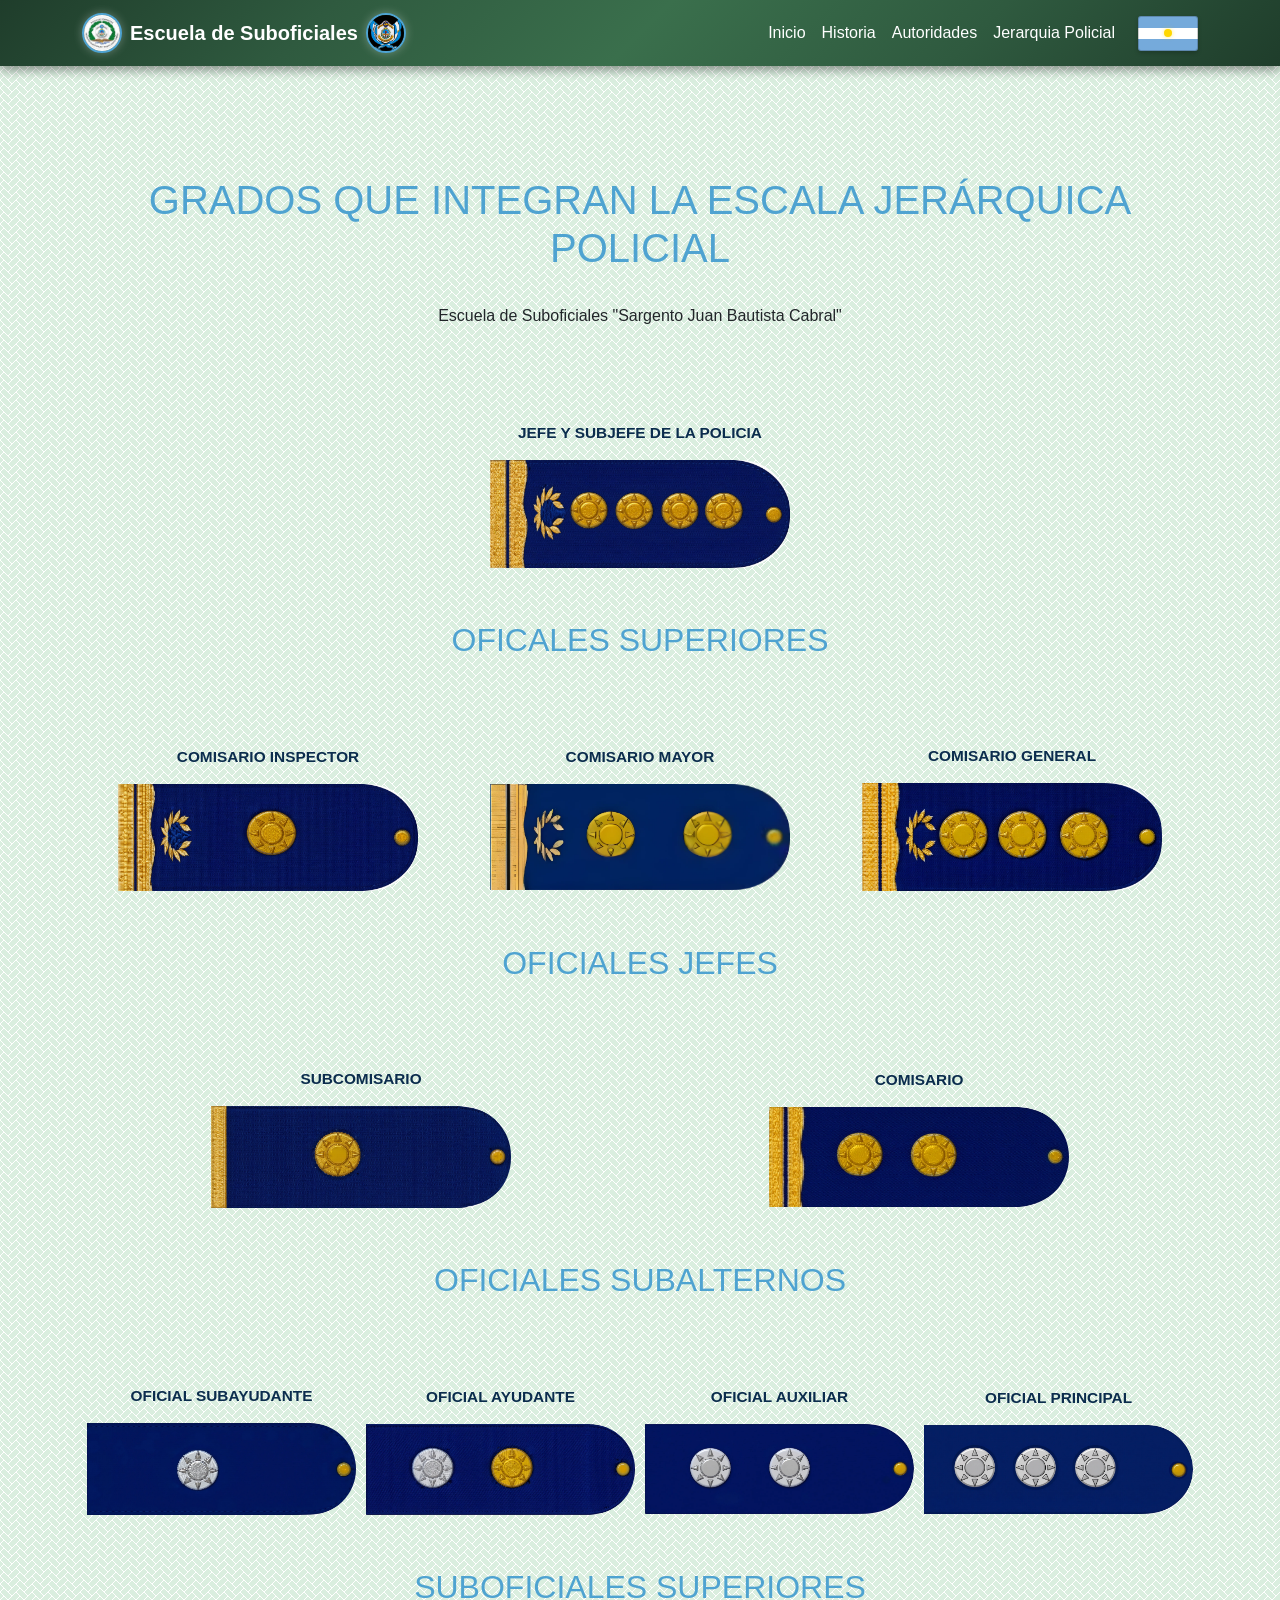
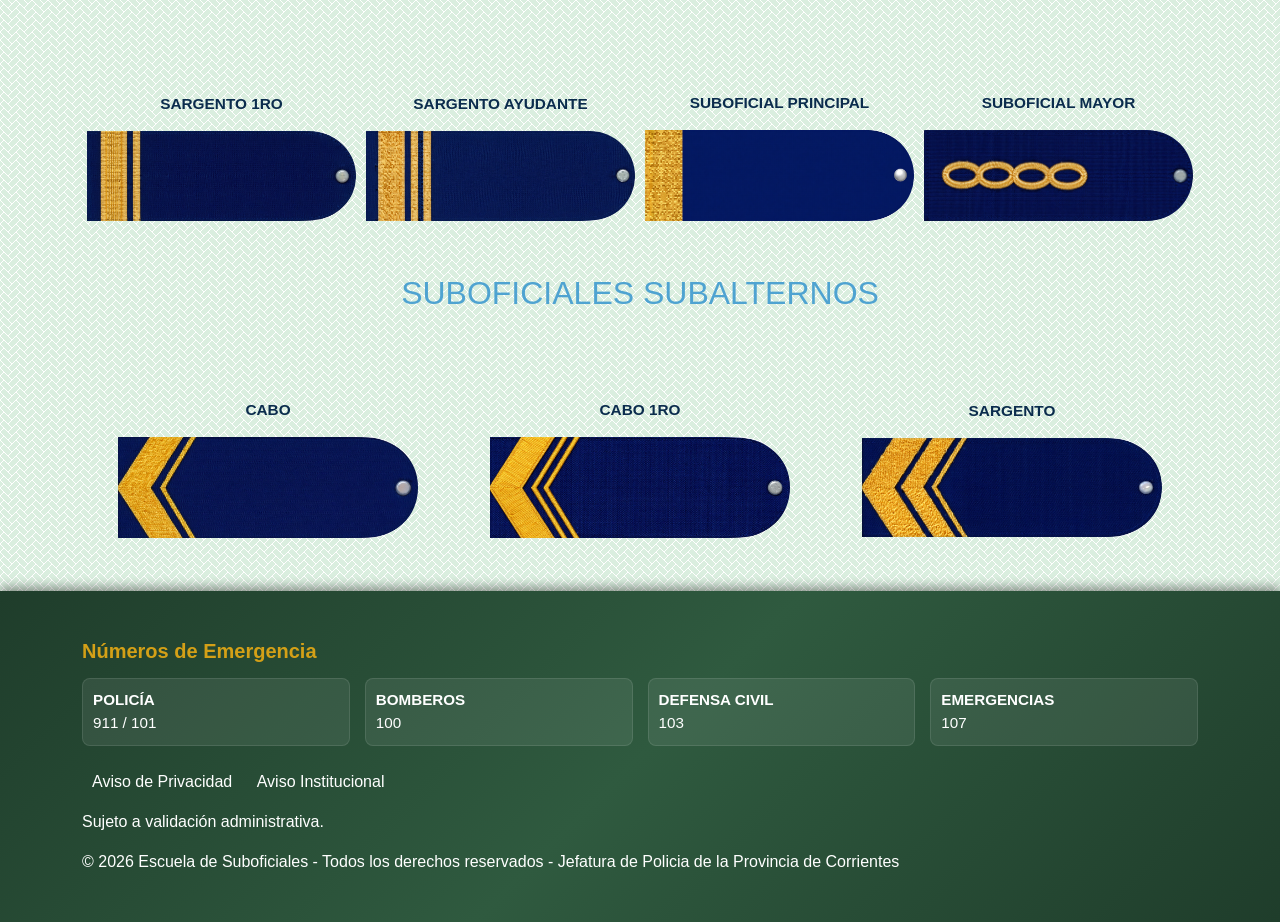
<file: jerarquia-policial.html>
<!DOCTYPE html>
<html lang="es">
<head>
    <meta charset="UTF-8">
    <meta name="viewport" content="width=device-width, initial-scale=1.0">

    <meta name="description" content="Conocé los requisitos, inscripciones y formación en la Escuela de Suboficiales de la Policía de Corrientes. Información.">
  
  <meta name="keywords" content="policia corrientes inscripcion, escuela suboficiales corrientes, requisitos policia corrientes">

  <meta name="author" content="Escuela de Suboficiales">

  <meta name="google-site-verification" content="t-tQDr4OQbtODHxiK_Is6LdPZnGNkWojSII28hrCmGg" />
    <title>JERARQUIAS | Escuela de Suboficiales</title>

    <!-- Icono de la pestaña-->
    <link rel="icon" href="fav-icon.png" type="image/png">

    <!-- Bootstrap CSS -->
    <link href="https://cdn.jsdelivr.net/npm/bootstrap@5.3.2/dist/css/bootstrap.min.css" rel="stylesheet">

    <!-- CSS propio -->
    <link rel="stylesheet" href="css/index.css">
    <link rel="stylesheet" href="css/jerarquia.css">
</head>

<body>
    <div id="navbar"></div>

    <div class="container">

        <!-- TITULO -->
        <div class="text-center mb-6">
            <h1 class="titulo-principal">GRADOS QUE INTEGRAN LA ESCALA JERÁRQUICA POLICIAL </h1>
            <br>
            <p class="subtitulo">
                Escuela de Suboficiales "Sargento Juan Bautista Cabral"
            </p>
        </div>
    </div>

    <section class="container py-5">
        <div class="row g-4">

            <div class="">
                <div class="escalafon">
                    <div class="jerarquia">Jefe y Subjefe de la Policia</div>
                    <img class="imagen-jerarquia"  src="/imagenes/jerarquia-policial/jefe-subjefe.webp" alt="">
                    <div class="cargoActual"></div>
                </div>
            </div>
            
        </div>    
    </section>

    <h2>OFICALES SUPERIORES</h2>

    <section class="container py-5">
        <div class="row g-4">

            <div class="">
                <div class="escalafon">
                    <div class="jerarquia">Comisario Inspector</div>
                    <img class="imagen-jerarquia" src="/imagenes/jerarquia-policial/comisarioInspector.webp" alt="">
                </div>
            </div>

            <div class="">
                <div class="escalafon">
                    <div class="jerarquia">Comisario Mayor</div>
                    <img class="imagen-jerarquia" src="/imagenes/jerarquia-policial/comisarioMayor.webp" alt="">
                </div>
            </div>

            <div class="">
                <div class="escalafon">
                    <div class="jerarquia">Comisario General</div>
                    <img class="imagen-jerarquia" src="/imagenes/jerarquia-policial/comisarioGeneral.webp" alt="">
                </div>
            </div>

        </div>    
    </section>

    <h2>OFICIALES JEFES</h2>

    <section class="container py-5">
        <div class="row g-4">

            <div class="">
                <div class="escalafon">
                    <div class="jerarquia">Subcomisario</div>
                    <img class="imagen-jerarquia" src="/imagenes/jerarquia-policial/subcomisario.webp" alt="">
                </div>
            </div>
            
            <div class="">
                <div class="escalafon">
                    <div class="jerarquia">Comisario</div>
                    <img class="imagen-jerarquia" src="/imagenes/jerarquia-policial/comisario.webp" alt="">
                </div>
            </div>
        </div>    
    </section>

    <h2>OFICIALES SUBALTERNOS</h2>

    <section class="container py-5">
        <div class="row g-4">

            <div class="">
                <div class="escalafon">
                    <div class="jerarquia">Oficial Subayudante</div>
                    <img class="imagen-jerarquia" class="imagen-jerarquia" src="/imagenes/jerarquia-policial/subayudante.webp" alt="">
                </div>
            </div>
            
            <div class="">
                <div class="escalafon">
                    <div class="jerarquia">Oficial Ayudante</div>
                    <img class="imagen-jerarquia" src="/imagenes/jerarquia-policial/ayudante.webp" alt="">
                </div>
            </div>

            <div class="">
                <div class="escalafon">
                    <div class="jerarquia">Oficial Auxiliar</div>
                    <img class="imagen-jerarquia" src="/imagenes/jerarquia-policial/auxiliar.webp" alt="">
                </div>
            </div>

            <div class="">
                <div class="escalafon">
                    <div class="jerarquia">Oficial Principal</div>
                    <img class="imagen-jerarquia" src="/imagenes/jerarquia-policial/oficialPrincipal.webp" alt="">
                </div>
            </div>
        </div>    
    </section>

    <h2>SUBOFICIALES SUPERIORES</h2>

    <section class="container py-5">
        <div class="row g-4">

            <div class="">
                <div class="escalafon">
                    <div class="jerarquia">Sargento 1ro</div>
                    <img class="imagen-jerarquia" src="/imagenes/jerarquia-policial/sargentoPrimero.webp" alt="">
                    <div class="cargoActual"></div>
                </div>
            </div>

            <div class="">
                <div class="escalafon">
                    <div class="jerarquia">Sargento Ayudante</div>
                    <img class="imagen-jerarquia" src="/imagenes/jerarquia-policial/sargentoAyudante.webp" alt="">
                    <div class="cargoActual"></div>
                </div>
            </div>

            <div class="">
                <div class="escalafon">
                    <div class="jerarquia">Suboficial Principal</div>
                    <img class="imagen-jerarquia" src="/imagenes/jerarquia-policial/suboficialPrincipal.webp" alt="">
                    <div class="cargoActual"></div>
                </div>
            </div>

            <div class="">
                <div class="escalafon">
                    <div class="jerarquia">Suboficial Mayor</div>
                    <img class="imagen-jerarquia" src="/imagenes/jerarquia-policial/suboficialMayor.webp" alt="">
                    <div class="cargoActual"></div>
                </div>
            </div>
            
        </div>    
    </section>

    <h2>SUBOFICIALES SUBALTERNOS</h2>

    <section class="container py-5">
        <div class="row g-4">

            <div class="">
                <div class="escalafon">
                    <div class="jerarquia">Cabo</div>
                    <img class="imagen-jerarquia" src="/imagenes/jerarquia-policial/cabo.webp" alt="">
                    <div class="cargoActual"></div>
                </div>
            </div>

            <div class="">
                <div class="escalafon">
                    <div class="jerarquia">Cabo 1ro</div>
                    <img class="imagen-jerarquia" src="/imagenes/jerarquia-policial/caboPrimero.webp" alt="">
                    <div class="cargoActual"></div>
                </div>
            </div>

            <div class="">
                <div class="escalafon">
                    <div class="jerarquia">Sargento</div>
                    <img class="imagen-jerarquia" src="/imagenes/jerarquia-policial/sargento.webp" alt="">
                    <div class="cargoActual"></div>
                </div>
            </div>
            
        </div>    
    </section>

    

    <!-- Bootstrap JS -->
    <script src="https://cdn.jsdelivr.net/npm/bootstrap@5.3.2/dist/js/bootstrap.bundle.min.js"></script>

    <script>
    fetch("footer.html")
    .then(response => response.text())
    .then(data => {
        document.getElementById("footer").innerHTML = data;
    });
    </script>

    <script>
    fetch("navbar.html")
    .then(response => response.text())
    .then(data => {
        document.getElementById("navbar").innerHTML = data;
    });
    </script>

    <div id="footer"></div>
</body>
</html>
</file>
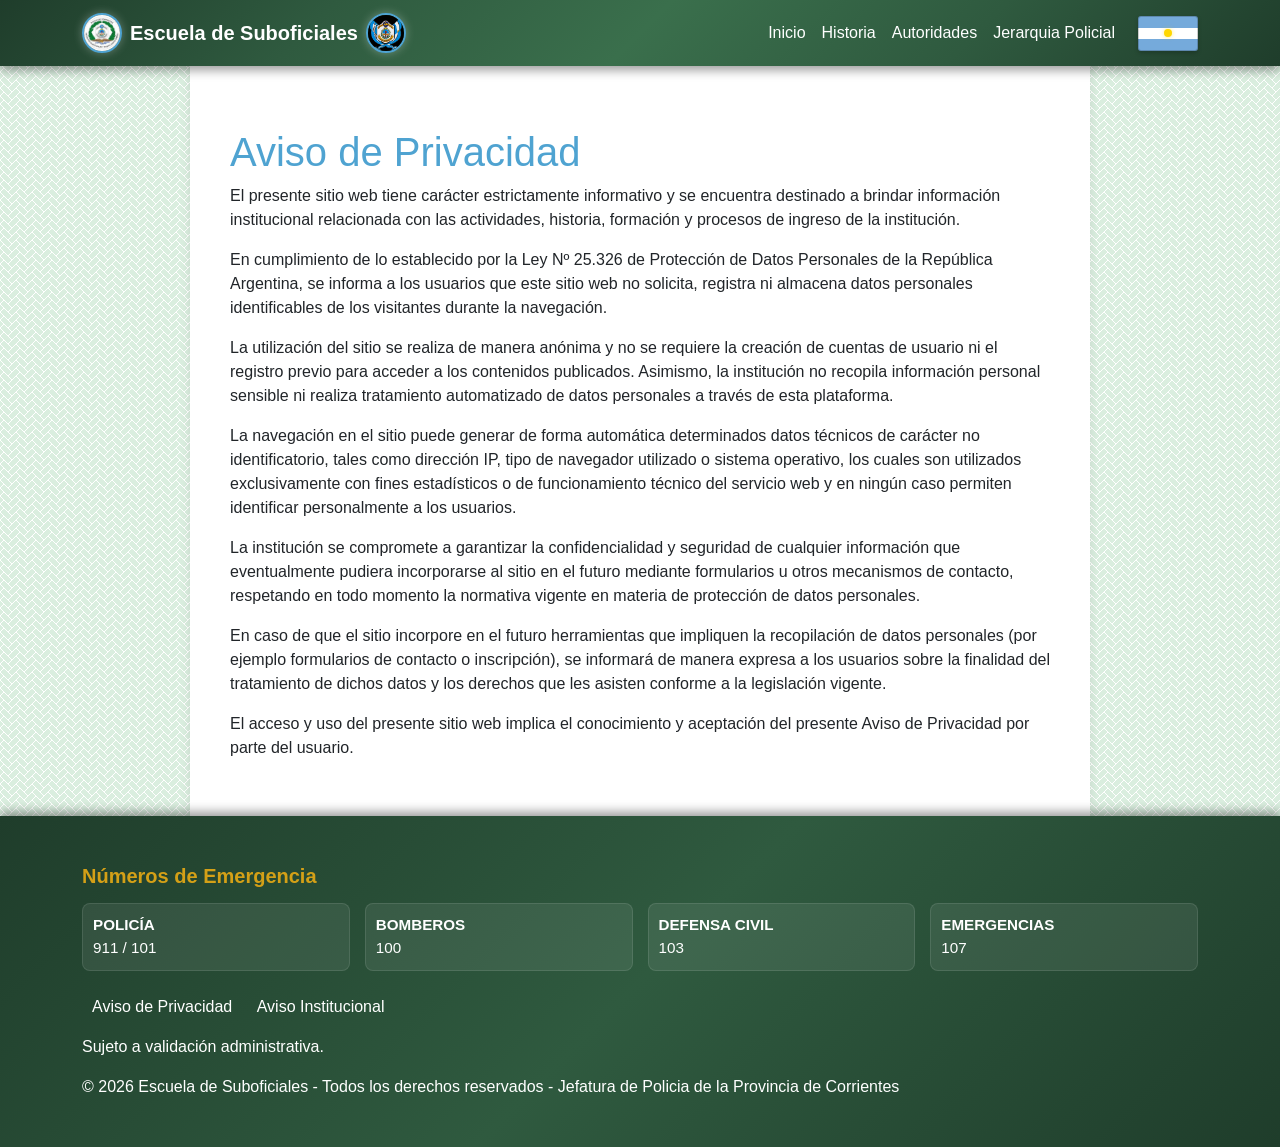
<file: privacidad.html>
<!DOCTYPE html>
<html lang="es">
<head>
<meta charset="UTF-8">
<meta name="viewport" content="width=device-width, initial-scale=1.0">

<title>Aviso de Privacidad | Escuela de Suboficiales Sargento Juan Bautista Cabral</title>

<link rel="icon" href="fav-icon.png" type="image/png">
  <!-- Bootstrap CSS -->
  <link href="https://cdn.jsdelivr.net/npm/bootstrap@5.3.2/dist/css/bootstrap.min.css" rel="stylesheet">

  <!-- CSS propio -->
  <link rel="stylesheet" href="css/index.css">
<style>

body{
    font-family: Arial, Helvetica, sans-serif;
    margin:0;
    color:#333;
    line-height:1.6;
}

main{
    max-width:900px;
    margin:auto;
    
    background:white;
    padding:40px;
    box-shadow:0 0 10px rgba(0,0,0,0.1);
    padding-top: 5pc;
}

h3{
    color:#0A8F2A;
    margin-top:0;
}

</style>
</head>

<body>

<div id="navbar"></div>

<main>

<h1>Aviso de Privacidad</h1>

<p>
El presente sitio web tiene carácter estrictamente informativo y se encuentra destinado a brindar información institucional relacionada con las actividades, historia, formación y procesos de ingreso de la institución.
</p>

<p>
  En cumplimiento de lo establecido por la Ley Nº 25.326 de Protección de Datos Personales de la República Argentina, se informa a los usuarios que este sitio web no solicita, registra ni almacena datos personales identificables de los visitantes durante la navegación.
</p>

<p>
  La utilización del sitio se realiza de manera anónima y no se requiere la creación de cuentas de usuario ni el registro previo para acceder a los contenidos publicados. Asimismo, la institución no recopila información personal sensible ni realiza tratamiento automatizado de datos personales a través de esta plataforma.
</p>

<p>
  La navegación en el sitio puede generar de forma automática determinados datos técnicos de carácter no identificatorio, tales como dirección IP, tipo de navegador utilizado o sistema operativo, los cuales son utilizados exclusivamente con fines estadísticos o de funcionamiento técnico del servicio web y en ningún caso permiten identificar personalmente a los usuarios.
</p>

<p>
  La institución se compromete a garantizar la confidencialidad y seguridad de cualquier información que eventualmente pudiera incorporarse al sitio en el futuro mediante formularios u otros mecanismos de contacto, respetando en todo momento la normativa vigente en materia de protección de datos personales.
</p>

<p>
  En caso de que el sitio incorpore en el futuro herramientas que impliquen la recopilación de datos personales (por ejemplo formularios de contacto o inscripción), se informará de manera expresa a los usuarios sobre la finalidad del tratamiento de dichos datos y los derechos que les asisten conforme a la legislación vigente.
</p>

<p>
  El acceso y uso del presente sitio web implica el conocimiento y aceptación del presente Aviso de Privacidad por parte del usuario.
</p>

</main>


<!-- Bootstrap JS -->
<script src="https://cdn.jsdelivr.net/npm/bootstrap@5.3.2/dist/js/bootstrap.bundle.min.js"></script>

<script>
fetch("footer.html")
  .then(response => response.text())
  .then(data => {
    document.getElementById("footer").innerHTML = data;
  });
</script>

<script>
fetch("navbar.html")
  .then(response => response.text())
  .then(data => {
    document.getElementById("navbar").innerHTML = data;
  });
</script>

<div id="footer"></div>

</body>
</html>
</file>
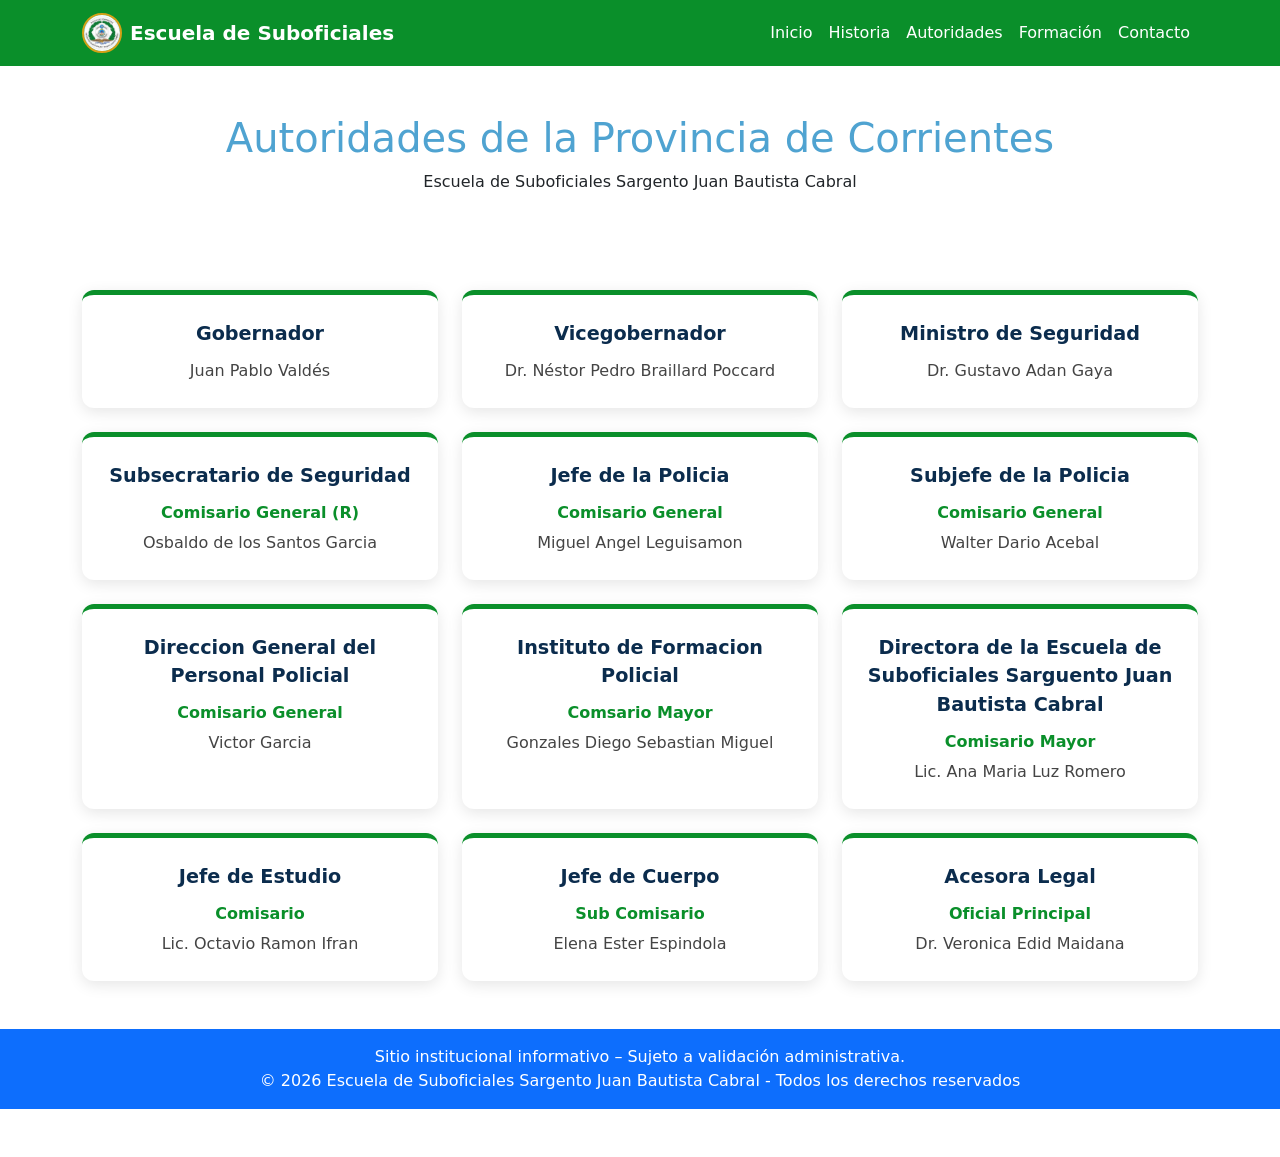
<file: escuela-suboficiales-sargento-juan-bautista-cabral/autoridades.html>
<!DOCTYPE html>
<html lang="es">
<head>
    <meta charset="UTF-8">
    <title></title>

  <!-- Bootstrap CSS -->
  <link href="https://cdn.jsdelivr.net/npm/bootstrap@5.3.2/dist/css/bootstrap.min.css" rel="stylesheet">

  <!-- CSS propio -->
  <link rel="stylesheet" href="css/estilos.css">
</head>

<body>

    <!-- NAVBAR -->
<nav class="navbar navbar-expand-lg navbar-dark bg-primary">
  <div class="container">

    <a class="navbar-brand fw-bold d-flex align-items-center" href="index.html">
      <img src="imagenes/escudo.jpg" alt="Escudo" width="40" height="40" class="me-2">
      Escuela de Suboficiales
    </a>

    <button class="navbar-toggler" type="button" data-bs-toggle="collapse" data-bs-target="#menu">
      <span class="navbar-toggler-icon"></span>
    </button>

    <div class="collapse navbar-collapse" id="menu">
      <ul class="navbar-nav ms-auto">
        <li class="nav-item"><a class="nav-link" href="index.html">Inicio</a></li>
        <li class="nav-item"><a class="nav-link" href="historia.html">Historia</a></li>
        <li class="nav-item"><a class="nav-link" href="autoridades.html">Autoridades</a></li>
        <li class="nav-item"><a class="nav-link" href="#">Formación</a></li>
        <li class="nav-item"><a class="nav-link" href="#">Contacto</a></li>
      </ul>
    </div>
  </div>
</nav>

<section class="historia-section py-5">

<div class="container">

    <!-- TITULO -->
    <div class="text-center mb-5">
        <h1 class="titulo-principal">Autoridades de la Provincia de Corrientes</h1>
        <p class="subtitulo">
            Escuela de Suboficiales Sargento Juan Bautista Cabral
        </p>
    </div>
</div>

<!-- Sección Dirección -->
   <section class="container py-5">
    <div class="row g-4">

        <div class="col-md-4">
            <div class="autoridad">
                <div class="cargo">Gobernador</div>
                <div class="jerarquia"></div>
                <div class="nombre">Juan Pablo Valdés</div>
            </div>
        </div>

        <div class="col-md-4">
            <div class="autoridad">
                <div class="cargo">Vicegobernador</div>
                <div class="jerarquia"></div>
                <div class="nombre">Dr. Néstor Pedro Braillard Poccard</div>
            </div>
        </div>

        <div class="col-md-4">
            <div class="autoridad">
                <div class="cargo">Ministro de Seguridad</div>
                <div class="jerarquia"></div>
                <div class="nombre">Dr. Gustavo Adan Gaya</div>  
            </div>
        </div>

        <div class="col-md-4">
            <div class="autoridad">
                <div class="cargo">Subsecratario de Seguridad</div>
                <div class="jerarquia">Comisario General (R) </div>
                <div class="nombre">Osbaldo de los Santos Garcia</div>
            </div>
        </div>

        <div class="col-md-4">
            <div class="autoridad">
                <div class="cargo">Jefe de la Policia</div>
                <div class="jerarquia">Comisario General</div>
                <div class="nombre">Miguel Angel Leguisamon</div>
            </div>
        </div>

        <div class="col-md-4">
            <div class="autoridad">
                <div class="cargo">Subjefe de la Policia</div>
                <div class="jerarquia">Comisario General</div>
                <div class="nombre">Walter Dario Acebal</div>             
            </div>
        </div>

        <div class="col-md-4">
            <div class="autoridad">
                <div class="cargo">Direccion General del Personal Policial</div>
                <div class="jerarquia">Comisario General</div>
                <div class="nombre">Victor Garcia</div>
            </div>
        </div>

        <div class="col-md-4">
            <div class="autoridad">
                <div class="cargo">Instituto de Formacion Policial</div>
                <div class="jerarquia">Comsario Mayor</div>
                <div class="nombre">Gonzales Diego Sebastian Miguel</div>
            </div>
        </div>

        <div class="col-md-4">
            <div class="autoridad">
                <div class="cargo">Directora de la Escuela de Suboficiales Sarguento Juan Bautista Cabral</div>
                <div class="jerarquia">Comisario Mayor</div>
                <div class="nombre">Lic. Ana Maria Luz Romero</div>
            </div>
        </div>

        <div class="col-md-4">
            <div class="autoridad">
                <div class="cargo">Jefe de Estudio</div>
                <div class="jerarquia">Comisario</div>
                <div class="nombre">Lic. Octavio Ramon Ifran</div>  
            </div>
        </div>

        <div class="col-md-4">
            <div class="autoridad">
                <div class="cargo">Jefe de Cuerpo</div>
                <div class="jerarquia">Sub Comisario</div>
                <div class="nombre">Elena Ester Espindola</div>  
            </div>
        </div>

        <div class="col-md-4">
            <div class="autoridad">
                <div class="cargo">Acesora Legal</div>
                <div class="jerarquia">Oficial Principal</div>
                <div class="nombre">Dr. Veronica Edid Maidana</div>
            </div>
        </div>

    </div>
</section>

<!-- FOOTER -->
<footer class="bg-primary text-white text-center p-3">
  <div class="container">
    <p class="mb-0">Sitio institucional informativo – Sujeto a validación administrativa.</p>
    <p class="mb-0">© 2026 Escuela de Suboficiales Sargento Juan Bautista Cabral - Todos los derechos reservados</p>
  </div>
</footer>

<!-- Bootstrap JS -->
<script src="https://cdn.jsdelivr.net/npm/bootstrap@5.3.2/dist/js/bootstrap.bundle.min.js"></script>


</body>
</html>
</file>
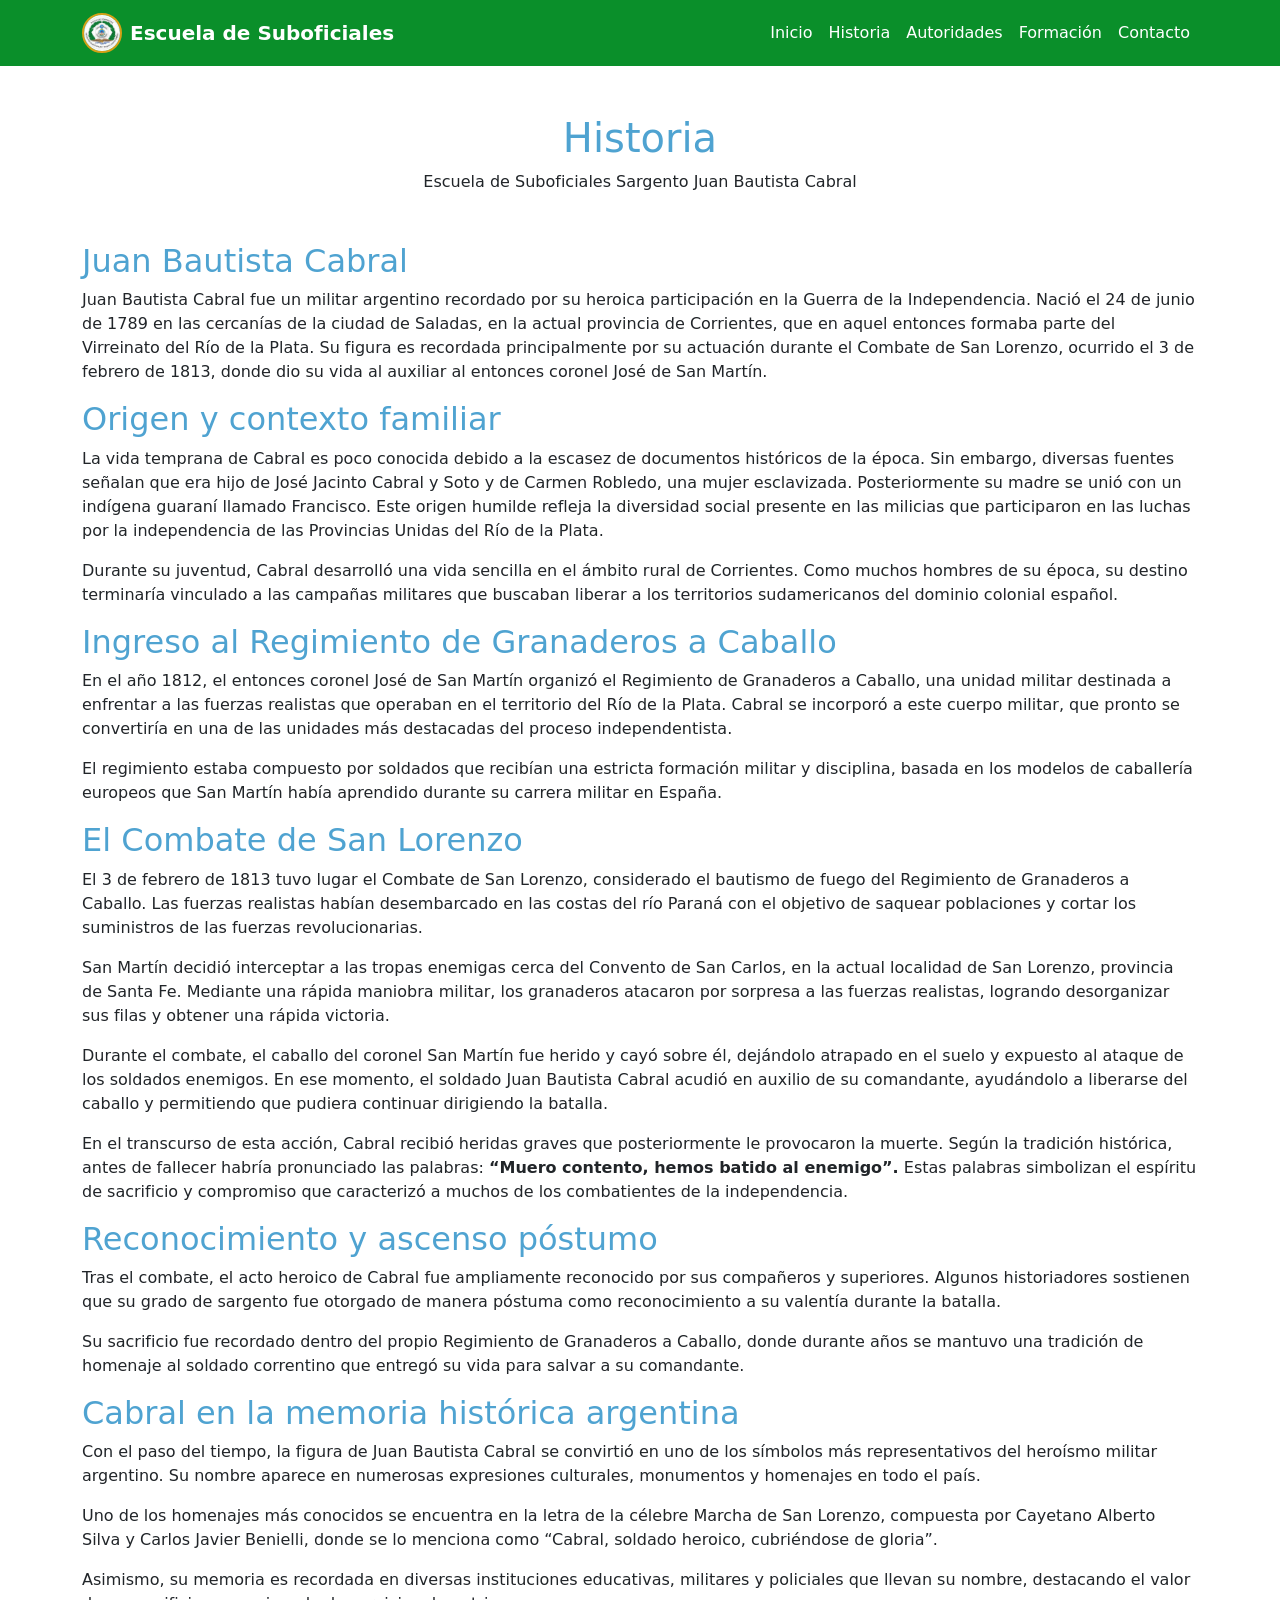
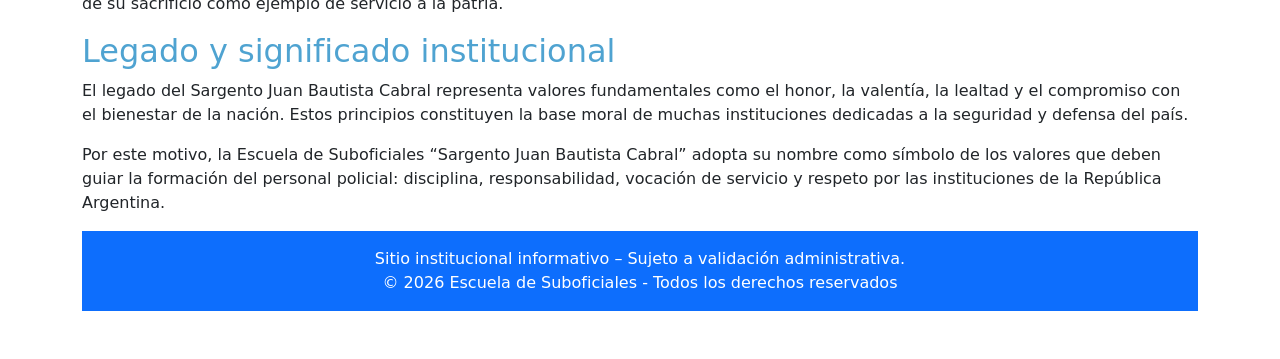
<file: escuela-suboficiales-sargento-juan-bautista-cabral/historia.html>
<!DOCTYPE html>
<html lang="es">
<head>
    <meta charset="UTF-8">
    <title>Historia | Escuela de Suboficiales</title>

  <!-- Bootstrap CSS -->
  <link href="https://cdn.jsdelivr.net/npm/bootstrap@5.3.2/dist/css/bootstrap.min.css" rel="stylesheet">

  <!-- CSS propio -->
  <link rel="stylesheet" href="css/estilos.css">
</head>

<body>

    <!-- NAVBAR -->
<nav class="navbar navbar-expand-lg navbar-dark bg-primary">
  <div class="container">

    <a class="navbar-brand fw-bold d-flex align-items-center" href="index.html">
      <img src="imagenes/escudo.jpg" alt="Escudo" width="40" height="40" class="me-2">
      Escuela de Suboficiales
    </a>

    <button class="navbar-toggler" type="button" data-bs-toggle="collapse" data-bs-target="#menu">
      <span class="navbar-toggler-icon"></span>
    </button>

    <div class="collapse navbar-collapse" id="menu">
      <ul class="navbar-nav ms-auto">
        <li class="nav-item"><a class="nav-link" href="index.html">Inicio</a></li>
        <li class="nav-item"><a class="nav-link" href="historia.html">Historia</a></li>
        <li class="nav-item"><a class="nav-link" href="autoridades.html">Autoridades</a></li>
        <li class="nav-item"><a class="nav-link" href="#">Formación</a></li>
        <li class="nav-item"><a class="nav-link" href="#">Contacto</a></li>
      </ul>
    </div>
  </div>
</nav>

<section class="historia-section py-5">

<div class="container">

    <!-- TITULO -->
    <div class="text-center mb-5">
        <h1 class="titulo-principal">Historia</h1>
        <p class="subtitulo">
            Escuela de Suboficiales Sargento Juan Bautista Cabral
        </p>
    </div>

    <!-- CONTENIDO HISTORIA -->

<div class="historia-contenido">

<h2>Juan Bautista Cabral</h2>

<p>
Juan Bautista Cabral fue un militar argentino recordado por su heroica
participación en la Guerra de la Independencia. Nació el
24 de junio de 1789 en las cercanías de la ciudad de Saladas,
en la actual provincia de Corrientes, que en aquel entonces formaba
parte del Virreinato del Río de la Plata. Su figura es recordada
principalmente por su actuación durante el Combate de San Lorenzo,
ocurrido el 3 de febrero de 1813, donde dio su vida al auxiliar
al entonces coronel José de San Martín.
</p>

<h2>Origen y contexto familiar</h2>

<p>
La vida temprana de Cabral es poco conocida debido a la escasez
de documentos históricos de la época. Sin embargo, diversas fuentes
señalan que era hijo de José Jacinto Cabral y Soto y de Carmen Robledo,
una mujer esclavizada. Posteriormente su madre se unió con un indígena
guaraní llamado Francisco. Este origen humilde refleja la diversidad
social presente en las milicias que participaron en las luchas por
la independencia de las Provincias Unidas del Río de la Plata.
</p>

<p>
Durante su juventud, Cabral desarrolló una vida sencilla en el ámbito
rural de Corrientes. Como muchos hombres de su época, su destino
terminaría vinculado a las campañas militares que buscaban liberar
a los territorios sudamericanos del dominio colonial español.
</p>

<h2>Ingreso al Regimiento de Granaderos a Caballo</h2>

<p>
En el año 1812, el entonces coronel José de San Martín organizó
el Regimiento de Granaderos a Caballo, una unidad militar destinada
a enfrentar a las fuerzas realistas que operaban en el territorio
del Río de la Plata. Cabral se incorporó a este cuerpo militar,
que pronto se convertiría en una de las unidades más destacadas
del proceso independentista.
</p>

<p>
El regimiento estaba compuesto por soldados que recibían
una estricta formación militar y disciplina, basada en los
modelos de caballería europeos que San Martín había aprendido
durante su carrera militar en España.
</p>

<h2>El Combate de San Lorenzo</h2>

<p>
El 3 de febrero de 1813 tuvo lugar el Combate de San Lorenzo,
considerado el bautismo de fuego del Regimiento de Granaderos
a Caballo. Las fuerzas realistas habían desembarcado en las
costas del río Paraná con el objetivo de saquear poblaciones
y cortar los suministros de las fuerzas revolucionarias.
</p>

<p>
San Martín decidió interceptar a las tropas enemigas cerca del
Convento de San Carlos, en la actual localidad de San Lorenzo,
provincia de Santa Fe. Mediante una rápida maniobra militar,
los granaderos atacaron por sorpresa a las fuerzas realistas,
logrando desorganizar sus filas y obtener una rápida victoria.
</p>

<p>
Durante el combate, el caballo del coronel San Martín fue herido
y cayó sobre él, dejándolo atrapado en el suelo y expuesto al
ataque de los soldados enemigos. En ese momento, el soldado
Juan Bautista Cabral acudió en auxilio de su comandante,
ayudándolo a liberarse del caballo y permitiendo que pudiera
continuar dirigiendo la batalla.
</p>

<p>
En el transcurso de esta acción, Cabral recibió heridas graves
que posteriormente le provocaron la muerte. Según la tradición
histórica, antes de fallecer habría pronunciado las palabras:
<strong>“Muero contento, hemos batido al enemigo”.</strong>
Estas palabras simbolizan el espíritu de sacrificio y compromiso
que caracterizó a muchos de los combatientes de la independencia.
</p>

<h2>Reconocimiento y ascenso póstumo</h2>

<p>
Tras el combate, el acto heroico de Cabral fue ampliamente
reconocido por sus compañeros y superiores. Algunos historiadores
sostienen que su grado de sargento fue otorgado de manera
póstuma como reconocimiento a su valentía durante la batalla.
</p>

<p>
Su sacrificio fue recordado dentro del propio Regimiento de
Granaderos a Caballo, donde durante años se mantuvo una tradición
de homenaje al soldado correntino que entregó su vida para salvar
a su comandante.
</p>

<h2>Cabral en la memoria histórica argentina</h2>

<p>
Con el paso del tiempo, la figura de Juan Bautista Cabral se
convirtió en uno de los símbolos más representativos del
heroísmo militar argentino. Su nombre aparece en numerosas
expresiones culturales, monumentos y homenajes en todo el país.
</p>

<p>
Uno de los homenajes más conocidos se encuentra en la letra de
la célebre Marcha de San Lorenzo, compuesta por Cayetano Alberto
Silva y Carlos Javier Benielli, donde se lo menciona como
“Cabral, soldado heroico, cubriéndose de gloria”.
</p>

<p>
Asimismo, su memoria es recordada en diversas instituciones
educativas, militares y policiales que llevan su nombre,
destacando el valor de su sacrificio como ejemplo de servicio
a la patria.
</p>

<h2>Legado y significado institucional</h2>

<p>
El legado del Sargento Juan Bautista Cabral representa valores
fundamentales como el honor, la valentía, la lealtad y el
compromiso con el bienestar de la nación. Estos principios
constituyen la base moral de muchas instituciones dedicadas
a la seguridad y defensa del país.
</p>

<p>
Por este motivo, la Escuela de Suboficiales “Sargento Juan
Bautista Cabral” adopta su nombre como símbolo de los valores
que deben guiar la formación del personal policial: disciplina,
responsabilidad, vocación de servicio y respeto por las
instituciones de la República Argentina.
</p>
</div>

<!-- FOOTER -->
<footer class="bg-primary text-white text-center p-3">
  <div class="container">
    <p class="mb-0">Sitio institucional informativo – Sujeto a validación administrativa.</p>
    <p class="mb-0">© 2026 Escuela de Suboficiales - Todos los derechos reservados</p>
  </div>
</footer>

<!-- Bootstrap JS -->
<script src="https://cdn.jsdelivr.net/npm/bootstrap@5.3.2/dist/js/bootstrap.bundle.min.js"></script>



</body>


</html>
</file>
<file: css/index.css>
/*  PALETA DE COLORES  */
/* Variables globales reutilizables en todo el sitio */
:root {
  --verde-institucional: #0A8F2A;
  --azul-institucional: #0B2C4D;
  --dorado-institucional: #D4A017;
  --rojo-institucional: #C62828;
  --celeste-institucional: #4FA3D1;
  --blanco: #ffffff;
}


/*  CONFIGURACIÓN GENERAL DEL BODY  */
/* Define tipografía, estructura flex y fondo con patrón + animación de aparición */
body {
  font-family: 'Poppins', sans-serif;
  display: flex;
  flex-direction: column;
  min-height: 100vh;
  padding-top: 3pc;

  

  /* Variables internas para patrón de fondo */
  --s: 8px; /* tamaño del patrón */
  --c1: white;
  --c2: var(--verde-institucional);

  --l1: #0000 48%, var(--c1) 0 52%, #0000 0;
  --l2: #0000 1.3%, var(--c2) 0 32%, #0000 0;

  /* Fondo con múltiples capas y degradados */
  background:
    linear-gradient(rgba(255,255,255,0.85), rgba(255, 255, 255, 0.85)),
    linear-gradient(-45deg, var(--l2)),
    linear-gradient(45deg, var(--l1)),
    linear-gradient(45deg, var(--l2)) calc(var(--s)/2) calc(var(--s)/2),
    linear-gradient(-45deg, var(--l1)) var(--c2);

  background-size:
    auto,
    calc(2*var(--s)) var(--s),
    var(--s) var(--s),
    calc(2*var(--s)) var(--s),
    var(--s) var(--s);

  /* Animación de entrada */
  opacity: 0;
  animation: aparecer 0.3s ease-in forwards;
}

/*  ANIMACIÓN DE APARICIÓN  */
/* Hace que el body aparezca suavemente */
@keyframes aparecer {
  from {
    opacity: 0;
  }
  to {
    opacity: 1;
  }
}


/*  SECCIÓN HERO  */
/* Contenedor principal de portada con centrado total */
.hero {
  position: relative;
  height: 100vh;
  width: 100%;
  overflow: hidden;
  display: flex;
  flex-direction: column;
  justify-content: center;
  align-items: center;
  color: white;
}


/*  FONDO DIFUMINADO DEL HERO  */
/* Imagen de fondo con blur */
.hero::before {
  content: "";
  position: absolute;
  inset: 0;
  background: url('/imagenes/fondo-2.jpg') center center/cover no-repeat;
  
  transform: scale(1.1);
  z-index: 1;
  
}

/*  CONTENIDO DEL HERO  */
/* Asegura que el contenido quede por encima del fondo */
.hero .container,
.hero .barra-inscripciones {
  margin-top: 3pc;
  position: relative;
  z-index: 3;
}

.barra-inscripciones {
  display: block;
  width: 100%;
  background: linear-gradient(90deg, #0A8F2A, #0c6e22);
  color: white;
  text-align: center;
  text-decoration: none;
  overflow: hidden;
  border-top: 3px solid #D4A017;
  border-bottom: 3px solid #D4A017;
}

.texto-animado {
  display: inline-block;
  white-space: nowrap;
  padding: 10px 0;
  font-weight: bold;
  letter-spacing: 1px;
  animation: moverTexto 15s linear infinite;
}

/* Animación tipo desplazamiento */
@keyframes moverTexto {
  0% {
    transform: translateX(100%);
  }
  100% {
    transform: translateX(-100%);
  }
}

/* Hover (efecto profesional) */
.barra-inscripciones:hover {
  background: linear-gradient(90deg, #D4A017, #b38a12);
  color: #000;
  transition: 0.5s;
}

.barra-inscripciones:hover .texto-animado {
  animation-play-state: paused;
}

/*estilo video periodo de adaptacion*/
.video-container {
  position: relative;
  max-width: 900px;
  margin: auto;
  cursor: pointer;
}

.video-container video {
  width: 100%;
  border-radius: 10px;
}

/* BOTÓN PLAY */
.play-btn {
  position: absolute;
  top: 50%;
  left: 50%;
  transform: translate(-50%, -50%);
  
  background: rgba(0,0,0,0.6);
  color: white;
  font-size: 50px;
  padding: 20px 30px;
  border-radius: 50%;
  
  transition: 0.3s;
}

.video-container:hover .play-btn {
  background: rgba(0,0,0,0.8);
  transform: translate(-50%, -50%) scale(1.1);
}


/* ESCRITORIO */
@media (min-width: 768px) {
  .hero-ubicacion {
    height: 100vh;
    overflow: hidden;
  }

  .hero-ubicacion .col-md-5 {
    height: 100vh;
    overflow-y: auto;
  }

  .hero-ubicacion .col-md-7 {
    height: 100vh;
  }

  #mapa {
    height: 100%;
  }
}

/* CELULAR */
@media (max-width: 767px) {
  .hero-ubicacion {
    height: auto; /* CLAVE */
  }

  .hero-ubicacion .col-md-5,
  .hero-ubicacion .col-md-7 {
    height: auto;
  }

  #mapa {
    height: 400px;
  }
}

/* ESTÉTICA (esto está bien) */
.bg-azul {
  background-color: #0B2C4D;
}

.item-ubicacion h5 {
  font-size: 1rem;
}

.item-ubicacion p {
  font-size: 0.9rem;
}

.item-ubicacion {
  border-bottom: 1px solid rgba(255,255,255,0.2);
  padding-bottom: 15px;
}

/* Scroll bonito */
.hero-ubicacion .col-md-5::-webkit-scrollbar {
  width: 8px;
}

.hero-ubicacion .col-md-5::-webkit-scrollbar-thumb {
  background: #888;
  border-radius: 10px;
}

/*  BARRA DE INSCRIPCIONES  */
/* Barra clickeable con efecto hover */
.barra-inscripciones {
  width: 100%;
  background: rgba(0, 38, 151, 0.389);
  overflow: hidden;
  padding: 10px 0;
  border-top: 1px solid rgba(255,255,255,0.2);
  border-bottom: 1px solid rgba(255,255,255,0.2);

  text-decoration: none;
  color: inherit;
  display: block;
}

.barra-inscripciones:hover {
  background: rgba(0, 115, 255, 0.455);
  cursor: pointer;
}


/*  TEXTO ANIMADO  */
/* Texto que se desplaza horizontalmente */
.texto-animado {
  color: #f1c40f;
  font-weight: bold;
  white-space: nowrap;
  display: inline-block;
  padding-left: 100%;
  animation: moverTexto 25s linear infinite;
}
/*  PRESENTACIÓN  */
/* Espaciado y tamaños responsivos */
.presentacion {
  margin-top: 1.5pc;
}

.presentacion h2 {
  font-size: clamp(2rem, 4vw, 3rem);
}

.presentacion p {
  font-size: clamp(1.1rem, 2vw, 1.5rem);
}


/*  VIDEO INSTITUCIONAL  */
/* Estilo del video con borde y sombra */
.video-institucional {
  width: 100%;
  height: auto;
  max-height: 400px;
  border-radius: 8px;
  border: 3px solid var(--verde-institucional);
  box-shadow: 0 4px 15px rgba(0,0,0,0.25);
}


/*  SECCIÓN DOBLE  */
/* Contenedor general de bloques */
.seccion-doble {
  background: #f8f9fa;
}


/*  BLOQUES DE CONTENIDO  */
/* Tarjetas o secciones individuales */
.bloque {
  padding: 20px;
  text-align: center;
}

.bloque h3 {
  font-family: 'Montserrat', sans-serif;
  margin-bottom: 10px;
}

.bloque p {
  font-family: 'Poppins', sans-serif;
  margin-bottom: 15px;
  color: #555;
}

.bloque img {
  width: 100%;
  height: 250px;
  object-fit: cover;
}


/*  IMAGEN TUCUARI  */
/* Tamaño específico */
.imagen-tacuari {
  width: 400px;
}


/*  TÍTULOS GENERALES  */
/* Estilo global para encabezados */
h1, h2, h3 {
  color: var(--celeste-institucional);
  font-family: 'Montserrat', sans-serif;
}


/*  BOTONES  */
/* Botón institucional con hover */
.btn-institucional {
  background-color: var(--verde-institucional);
  color: var(--blanco);
  border: none;
}

.btn-institucional:hover {
  background-color: var(--dorado-institucional);
}


/*  SECCIÓN FORMACIÓN  */
/* Espaciado superior */
.formacion {
  padding-top: 6pc;
  padding-bottom: 6pc;
}


/*  ANIMACIONES GENERALES  */
/* Animaciones reutilizables */
@keyframes fadeUp {
  to {
    opacity: 1;
    transform: translateY(0);
  }
}

@keyframes zoomIn {
  to {
    opacity: 1;
    transform: scale(1);
  }
}


/*  BANDERA ARGENTINA  */
/* Representación visual de la bandera */
.bandera-argentina {
  width: 60px;
  height: 35px;
  background: linear-gradient(
    to bottom,
    #75AADB 33%,
    white 33%,
    white 66%,
    #75AADB 66%
  );
  border-radius: 3px;
  position: relative;
  margin-left: 15px;

  border: 1px solid rgba(0,0,0,0.2);
  box-shadow: 0 2px 4px rgba(0,0,0,0.2);
}


/*  SOL DE LA BANDERA  */
/* Detalle central */
.bandera-argentina::after {
  content: "";
  width: 8px;
  height: 8px;
  background: gold;
  border-radius: 50%;
  position: absolute;
  top: 50%;
  left: 50%;
  transform: translate(-50%, -50%);
  box-shadow: 0 0 4px rgba(255,215,0,0.5);
}

/*  SCROLL PERSONALIZADO  */
/* Estilos para la barra de scroll */
::-webkit-scrollbar {
  width: 8px;
}

::-webkit-scrollbar-track {
  background: #0b1f3a;
}

::-webkit-scrollbar-thumb {
  background: linear-gradient(180deg, #d4af37, #b8962e);
  border-radius: 20px;
}

/* GALERIA */
.galeria {
  background-color: #f8f9fa;
}

.galeria h2 {
  color: #0b2c4d;
}

/* TARJETA */
.galeria-item {
  transition: 0.3s;
  text-align: center;
}

.galeria-item:hover {
  transform: translateY(-5px);
}

/* CONTENEDOR DEL VIDEO */
.video-box {
  width: 100%;
  max-width: 500px; /* 🔥 controla tamaño */
  height: 300px;
  margin: auto;

  display: flex;
  align-items: center;
  justify-content: center;

  background: black;
  border-radius: 10px;
  overflow: hidden;
}

/* VIDEO GENERAL */
.video-box video {
  max-width: 100%;
  max-height: 100%;
}

/* VIDEO VERTICAL */
.video-vertical {
  height: 100%;
  width: auto;
}

/* RESPONSIVE */
@media (max-width: 768px) {
  .video-box {
    height: 250px;
  }
}


/*  FOOTER METÁLICO  */
/* Estilo principal del pie de página */
.footer {
  background: linear-gradient(
    135deg,
    #1f3d2b,
    #2f5a3f,
    #1f3d2b
  );
  position: relative;
  overflow: hidden;
  box-shadow: 0 -4px 10px rgba(0,0,0,0.4);
}


/*  BRILLO ANIMADO DEL FOOTER  */
/* Efecto de luz que recorre el footer */
.footer::before {
  content: "";
  position: absolute;
  top: 0;
  left: -100%;
  width: 40%;
  height: 100%;
  background: linear-gradient(
    120deg,
    transparent,
    rgba(255,255,255,0.15),
    transparent
  );
  transform: skewX(-25deg);
  animation: brilloFooter 18s infinite;
}

@keyframes brilloFooter {
  0% { left: -100%; }
  50% { left: 120%; }
  100% { left: 120%; }
}


/*  LINKS DEL FOOTER  */
/* Estilo y hover */
.footer-links a {
  color: var(--blanco);
  margin: 0 10px;
  text-decoration: none;
  transition: all 0.3s ease;
}

.footer-links a:hover {
  color: var(--dorado-institucional);
  text-shadow: 0 0 6px rgba(212,175,55,0.7);
}


/* SECCIÓN EMERGENCIAS  */
/* Título */
.emergencias h5 {
  font-weight: 700;
  margin-bottom: 15px;
  color: var(--dorado-institucional);
}


/*  GRID DE EMERGENCIAS  */
/* Distribución responsive */
.emergencias-grid {
  display: grid;
  grid-template-columns: repeat(auto-fit, minmax(120px, 1fr));
  gap: 15px;
}


/*  ITEMS DE EMERGENCIAS  */
/* Tarjetas con efecto hover */
.emergencias-grid div {
  background: rgba(255,255,255,0.08);
  padding: 10px;
  border-radius: 8px;
  border: 1px solid rgba(255,255,255,0.1);
  font-size: 0.95rem;
  transition: all 0.3s ease;
}

.emergencias-grid div:hover {
  background: rgba(255,255,255,0.15);
  transform: translateY(-3px);
}
</file>
<file: css/autoridades.css>
html, body {
  margin-top: 5pc;
  height: 100%;
}

body {
  display: flex;
  flex-direction: column;
  min-height: 100vh;
}

#footer {
  margin-top: auto;
}

/*  SECCION AUTORIDADES  */

.autoridades-section{
  background: linear-gradient(135deg, #5f7393, #657ca0);
  padding: 60px 0;
}

/* TARJETAS */
.autoridad{
  background: linear-gradient(to bottom, #ffffff, #f8f9fa);
  padding: 25px;
  border-radius: 14px;
  text-align: center;
  height: 100%;
  position: relative;

  border-top: 5px solid var(--verde-institucional);
  border-bottom: 2px solid rgba(0,0,0,0.05);

  box-shadow: 0 6px 18px rgba(0,0,0,0.12);
  transition: all .35s ease;
  overflow: hidden;
}

/* DETALLE SUPERIOR SUTIL */
.autoridad::before{
  content: "";
  position: absolute;
  top: 0;
  left: 0;
  width: 100%;
  height: 100%;
  background: linear-gradient(
    120deg,
    transparent 70%,
    rgba(255,255,255,0.3),
    transparent
  );
  opacity: 0;
  transition: opacity .4s ease;
}

/* HOVER */
.autoridad:hover{
  transform: translateY(-8px) scale(1.01);
  box-shadow: 0 15px 35px rgba(0,0,0,0.2);
}

.autoridad:hover::before{
  opacity: 1;
}

/* CARGO */
.cargo{
  font-size: 1.25rem;
  font-weight: 700;
  color: var(--azul-institucional);
  margin-bottom: 10px;
  letter-spacing: 0.5px;
}

/* JERARQUIA */
.jerarquia{
  font-size: 1rem;
  color: var(--verde-institucional);
  font-weight: 600;
  margin-bottom: 6px;
}

/* NOMBRE */
.nombre{
  font-size: 1rem;
  color: #444;
  font-weight: 500;
}

/* LINEA DECORATIVA */
.nombre::after{
  content: "";
  display: block;
  width: 40px;
  height: 2px;
  background: var(--dorado-institucional);
  margin: 8px auto 0;
  border-radius: 2px;
}

/* RESPONSIVE */

@media (max-width:768px){

  .cargo{
    font-size:1.1rem;
  }

  .jerarquia{
    font-size:0.95rem;
  }

  .nombre{
    font-size:0.95rem;
  }

}
</file>
<file: css/historia.css>
.historia-section{
  margin-top: 5pc;
}
/* Animaciones página Historia */
.historia-contenido h2, .historia-contenido p {
  opacity: 0;
  transform: translateY(20px);
  animation: fadeUp 1s ease forwards;
}
</file>
<file: css/jerarquia.css>
.titulo-principal{
    padding-top: 8pc;
}
/* CONTENEDOR SIN MÁRGENES */
.container {
    padding-left: 0;
    padding-right: 0;
}

/* FILAS SIEMPRE EN LÍNEA */
.row {
    display: flex;
    flex-wrap: nowrap !important;
    justify-content: center;
    align-items: center;
    margin: 0 !important;
}

/* COLUMNAS FLEXIBLES */
.row > div {
    flex: 1 1 auto;
    max-width: none !important;
    padding: 5px;
}

/* TARJETA */
.escalafon {
    text-align: center;
    
}

/* IMÁGENES*/
.escalafon img {
    width: 100%;
    max-width: 300px; 
    height: auto;
    object-fit: contain;
    border-top-right-radius: 50px; 
    border-bottom-right-radius: 50px; 
    

     transition: transform 0.9s ease, box-shadow 0.3s ease;
}

.escalafon img:hover {
    transform: scale(1.07);
    box-shadow: 0 8px 20px rgba(0,0,0,0.25);
}

/* TEXTO */
.jerarquia {
    text-transform: uppercase;
    font-weight: bold;
    font-size: clamp(12px, 1.2vw, 16px);
    color: var(--azul-institucional);
    
    margin-bottom: 1pc;
    text-align: center;
}

/* TITULOS */
h1 {
    text-align: center;
    margin: 20px 0;
    font-size: clamp(18px, 2vw, 28px);
}

/* TITULOS */
h2 {
    text-align: center;
    margin: 20px 0;
    font-size: clamp(18px, 2vw, 28px);
}
</file>
<file: escuela-suboficiales-sargento-juan-bautista-cabral/css/estilos.css>
/* ===== PALETA INSTITUCIONAL ===== */
:root {
  --verde-institucional: #0A8F2A;
  --azul-institucional: #0B2C4D;
  --dorado-institucional: #D4A017;
  --rojo-institucional: #C62828;
  --celeste-institucional: #4FA3D1;
  --blanco: #ffffff;
}

/* ===== NAVBAR ===== */
.navbar {
  background-color: var(--verde-institucional) !important;
}

.navbar > div > a > img {
  border-radius: 50%;
  border: 2px solid var(--dorado-institucional);
}

.navbar .nav-link {
  color: var(--blanco) !important;
  font-weight: 500;
}

.navbar .nav-link:hover {
  color: var(--dorado-institucional) !important;
}

/* ===== HERO ===== */
.hero {
  background: url('portada.jpg') center center/cover no-repeat;
  height: 100vh; /* ocupa toda la pantalla */
  width: 100%;
  display: flex;
  flex-direction: column;
  justify-content: center;
  align-items: center;
  position: relative;
  color: var(--azul-institucional);
}

.hero::before {
  content: "";
  position: absolute;
  top: 0; left: 0;
  width: 100%; height: 100%;
  background: rgba(0,0,0,0.4); /* capa semitransparente */
  z-index: 0;
}

.hero .container {
  position: relative;
  z-index: 1;
}

.presentacion{

  height: 100vh; /* ocupa toda la pantalla */
  width: 100%;
  display: flex;
  flex-direction: column;
  justify-content: center;
  align-items: center;
  position: relative;
  color: var(--azul-institucional);

}

.presentacion h2{
  font-size: clamp(2rem, 4vw, 3rem);
}

.presentacion p{
  font-size: clamp(1.1rem, 2vw, 1.5rem);
}

/* ===== VIDEO ===== */
.video-institucional {
  width: 100%;
  max-width: 800px;
  height: auto;
  border-radius: 8px;
  border: 3px solid var(--verde-institucional);
  box-shadow: 0 4px 15px rgba(0,0,0,0.2);
  opacity: 0;
  transform: scale(0.9);
  animation: zoomIn 1.2s ease forwards;
  animation-delay: 1.8s;
}

/* ===== FOOTER ===== */
footer {
  background-color: var(--azul-institucional) !important;
  color: var(--blanco);
}

/* ===== TITULOS ===== */
h1, h2, h3 {
  color: var(--celeste-institucional);
}

/* ===== BOTONES ===== */
.btn-institucional {
  background-color: var(--verde-institucional);
  color: var(--blanco);
  border: none;
}

.btn-institucional:hover {
  background-color: var(--dorado-institucional);
}

/* ===== ANIMACIONES ===== */
@keyframes fadeUp {
  to { opacity: 1; transform: translateY(0); }
}

@keyframes zoomIn {
  to { opacity: 1; transform: scale(1); }
}

/* Animaciones hero */
.hero h1, .hero p {
  opacity: 0;
  transform: translateY(30px);
  animation: fadeUp 1.2s ease forwards;
}

.hero h1 { animation-delay: 0.3s; }
.hero p { animation-delay: 0.7s; }

/* Animaciones sección Presentación */
section.container h2, section.container p {
  opacity: 0;
  transform: translateY(30px);
  animation: fadeUp 1s ease forwards;
}

section.container h2 { animation-delay: 1.2s; }
section.container p { animation-delay: 1.4s; }

/* Animaciones tarjetas */
.card {
  opacity: 0;
  transform: translateY(40px);
  animation: fadeUp 1s ease forwards;
}

.col-md-4:nth-child(1) .card { animation-delay: 2.2s; }
.col-md-4:nth-child(2) .card { animation-delay: 2.5s; }
.col-md-4:nth-child(3) .card { animation-delay: 2.8s; }

.col-md-6:nth-child(1) .card { animation-delay: 3.2s; }
.col-md-6:nth-child(2) .card { animation-delay: 3.5s; }

/* Animaciones página Historia */
.historia-contenido h2, .historia-contenido p {
  opacity: 0;
  transform: translateY(20px);
  animation: fadeUp 1s ease forwards;
}

/* retraso progresivo historia */
.historia-contenido h2:nth-of-type(1) { animation-delay: 0.2s; }
.historia-contenido p:nth-of-type(1)  { animation-delay: 0.4s; }

.historia-contenido h2:nth-of-type(2) { animation-delay: 0.8s; }
.historia-contenido p:nth-of-type(2)  { animation-delay: 1s; }
.historia-contenido p:nth-of-type(3)  { animation-delay: 1.2s; }

.historia-contenido h2:nth-of-type(3) { animation-delay: 1.5s; }
.historia-contenido p:nth-of-type(4)  { animation-delay: 1.7s; }

.historia-contenido h2:nth-of-type(4) { animation-delay: 2.1s; }
.historia-contenido p:nth-of-type(5)  { animation-delay: 2.3s; }

.historia-contenido h2:nth-of-type(5) { animation-delay: 2.7s; }
.historia-contenido p:nth-of-type(6)  { animation-delay: 2.9s; }

/* ===== SECCION AUTORIDADES ===== */

.autoridades-section{
  background:#657ca0;
}

/* TARJETAS */

.autoridad{
  background:white;
  padding:25px;
  border-radius:12px;
  text-align:center;
  height:100%;
  border-top:5px solid var(--verde-institucional);
  box-shadow:0 4px 15px rgba(0,0,0,0.1);
  transition:all .3s ease;
}

/* HOVER */

.autoridad:hover{
  transform:translateY(-6px);
  box-shadow:0 10px 25px rgba(0,0,0,0.2);
}

/* CARGO */

.cargo{
  font-size:1.2rem;
  font-weight:700;
  color:var(--azul-institucional);
  margin-bottom:10px;
}

/* JERARQUIA */

.jerarquia{
  font-size:1rem;
  color:var(--verde-institucional);
  font-weight:600;
  margin-bottom:6px;
}

/* NOMBRE */

.nombre{
  font-size:1rem;
  color:#444;
}

/* RESPONSIVE */

@media (max-width:768px){

  .cargo{
    font-size:1.1rem;
  }

  .jerarquia{
    font-size:0.95rem;
  }

  .nombre{
    font-size:0.95rem;
  }

}
</file>
